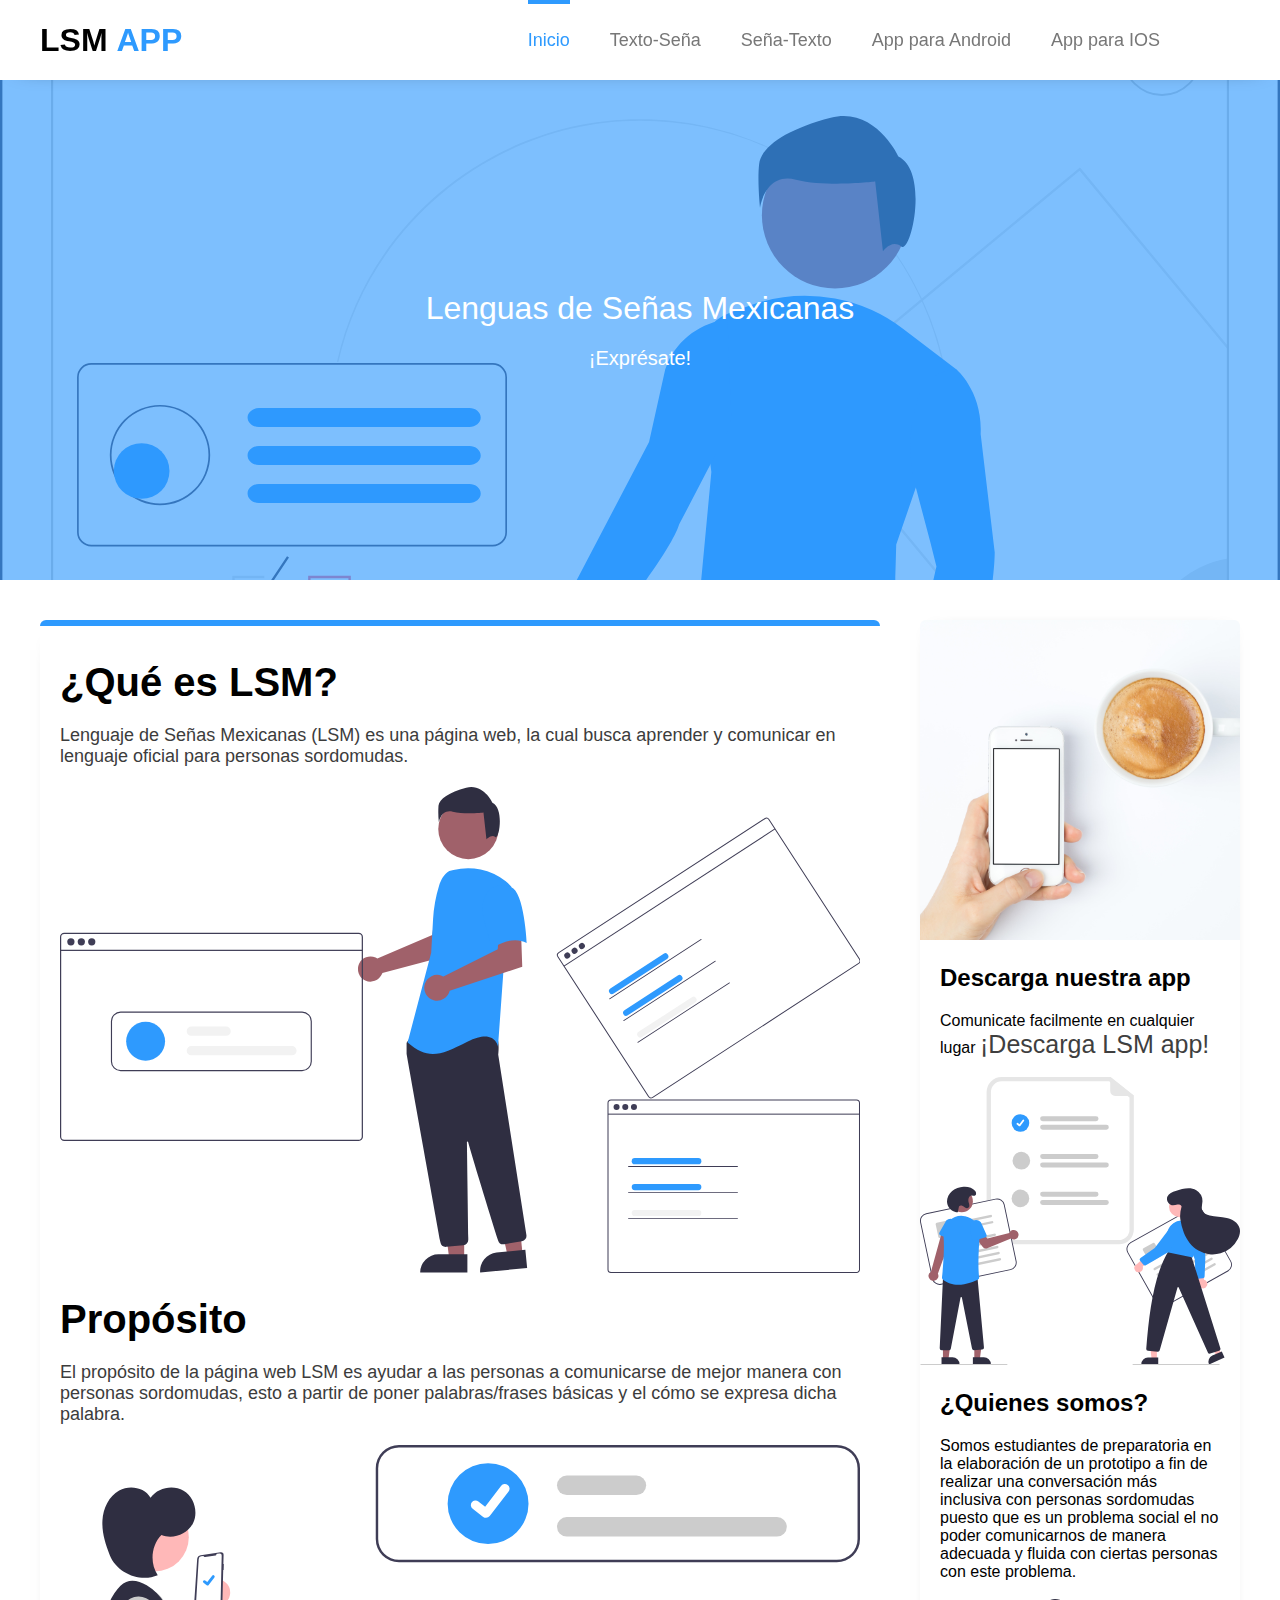
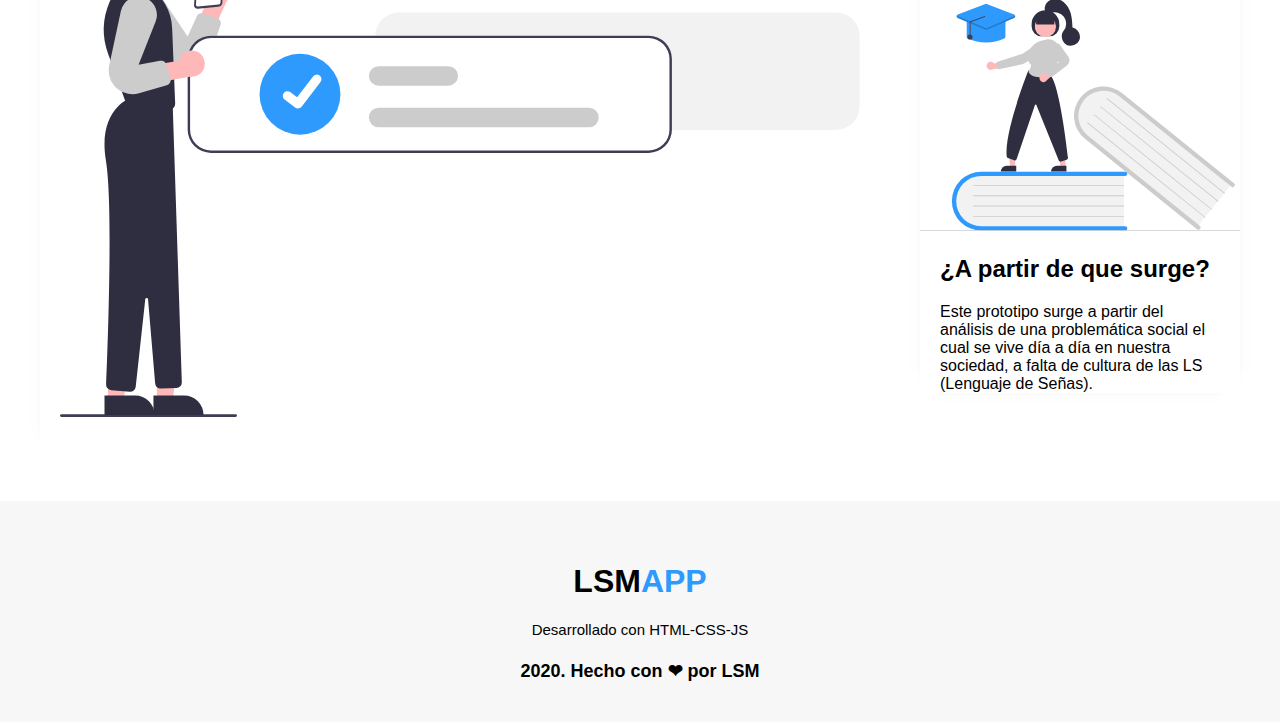
<file: index.html>
<!DOCTYPE html>
<html lang="es">

<head>
    <meta charset="UTF-8">
    <link rel="stylesheet" href="estilos.css">
    <meta name="viewport"
        content="width=device-width, user-scalable=no, initial-scale=1.0, maximum-scale=1.0, minimum-scalable=1.0">
        <link
        rel="stylesheet"
        href="https://cdnjs.cloudflare.com/ajax/libs/animate.css/4.1.1/animate.min.css"
      />
    <title>LSM</title>
</head>

<body class="animatedelay animate__animated animate__fadeIn">
    <!--Header menú-->
    <header>

        <div class="header-content">
            <div class="logo">
                <h1>LSM <b>APP</b></h1>
            </div>

            <div class="menu" id="show-menu">
                <nav>

                    <ul>
                        <li>
                            <a href="index.html" class="menu-selected text-menu-selected"><img src="img/home.svg" alt="">Inicio</a>
                        </li>
                        <li>
                            <a href="texto.html" class=""><img src="img/font-solid.svg" alt="">Texto-Seña</a>
                        </li>
                        </li>
                        <li>
                            <a href="sena.html"><img src="img/american-sign-language-interpreting-solid.svg" alt="">Seña-Texto</a>
                        </li>
                        <li>
                            <a
                                href="lsmapp.apk"><img src="img/android-brands.svg" alt="">App para Android</a>
                        </li>
                        </li>
                        
                    <li>
                        <a href="https://drive.google.com/file/d/1Jpem8WUEnStzIeRM0BM46CZMcZW1NFQS/view?usp=sharing"><img src="img/apple-brands.svg" alt="">App para IOS</a>
                    </li> 
                    



                    </ul>
                </nav>
            </div>
        </div>
        <div id="icon-menu">
            <img src="img/menu.svg" class="menu-icon" alt="">
        </div>
    </header>

    <div id="ctn-bars-search">


    </div>


    <!--Portada-->
    <div class="container-all" id="move-content">
        <div class="container-cover">
            <div class="container-info-cover">
                <h1>Lenguas de Señas Mexicanas</h1>
                <p>¡Exprésate!</p>
            </div>
        </div>

        <div class="container-content">
            <article>
                <h1>¿Qué es LSM?</h1>
                
                <p>
                    Lenguaje de Señas Mexicanas (LSM) es una página web, la cual busca aprender y comunicar en lenguaje oficial para personas sordomudas.
                </p>
                <img src="img/img1.svg" alt="">

                <h1>Propósito</h1>
                <p>
                    El propósito de la página web LSM es ayudar a las personas a comunicarse de mejor manera con personas sordomudas, esto a partir de poner palabras/frases básicas y el cómo se expresa dicha palabra.
                </p>
                <img src="img/img2.svg" alt="">
            </article>

            <div class="container-aside">
                <aside>
                    <img src="img/phone.jpg" alt="">
                    <h2>Descarga nuestra app</h2>
                    <p>
                        Comunicate facilmente en cualquier lugar <a
                            href="lsmapp.apk" class="a"
                            target="_blank" rel="noopener noreferrer">¡Descarga LSM app!</a></p><br>


                    <img src="img/img3.svg" alt="">
                    <h2>¿Quienes somos?</h2>
                    <p>
                        Somos estudiantes de preparatoria en la elaboración de un prototipo a fin de realizar una conversación más inclusiva con personas sordomudas puesto que es un problema social el no poder comunicarnos de manera adecuada y fluida con ciertas personas con este problema.
                    </p><br>


                    <img src="img/img4.svg" alt="">
                    <h2>¿A partir de que surge? </h2>
                    <p>
                        Este prototipo surge a partir del análisis de una problemática social el cual se vive día a día en nuestra sociedad, a falta de cultura de las LS (Lenguaje de Señas). 
                    </p>

                </aside>
            </div>
        </div>

        <!--Footer-->
        <div class="container-footer">
            <footer>
                <div class="logo-footer">
                    <h1>LSM <b>APP</b></h1>
                </div>
                <div class="informacion-footer">
                    <p>
                        Desarrollado con HTML-CSS-JS
                    </p>
                </div>
                <hr>
                <h4>2020. Hecho con ❤ por LSM</h4>
            </footer>
        </div>
    </div>
    <script src="script.js"></script>
</body>

</html>
</file>
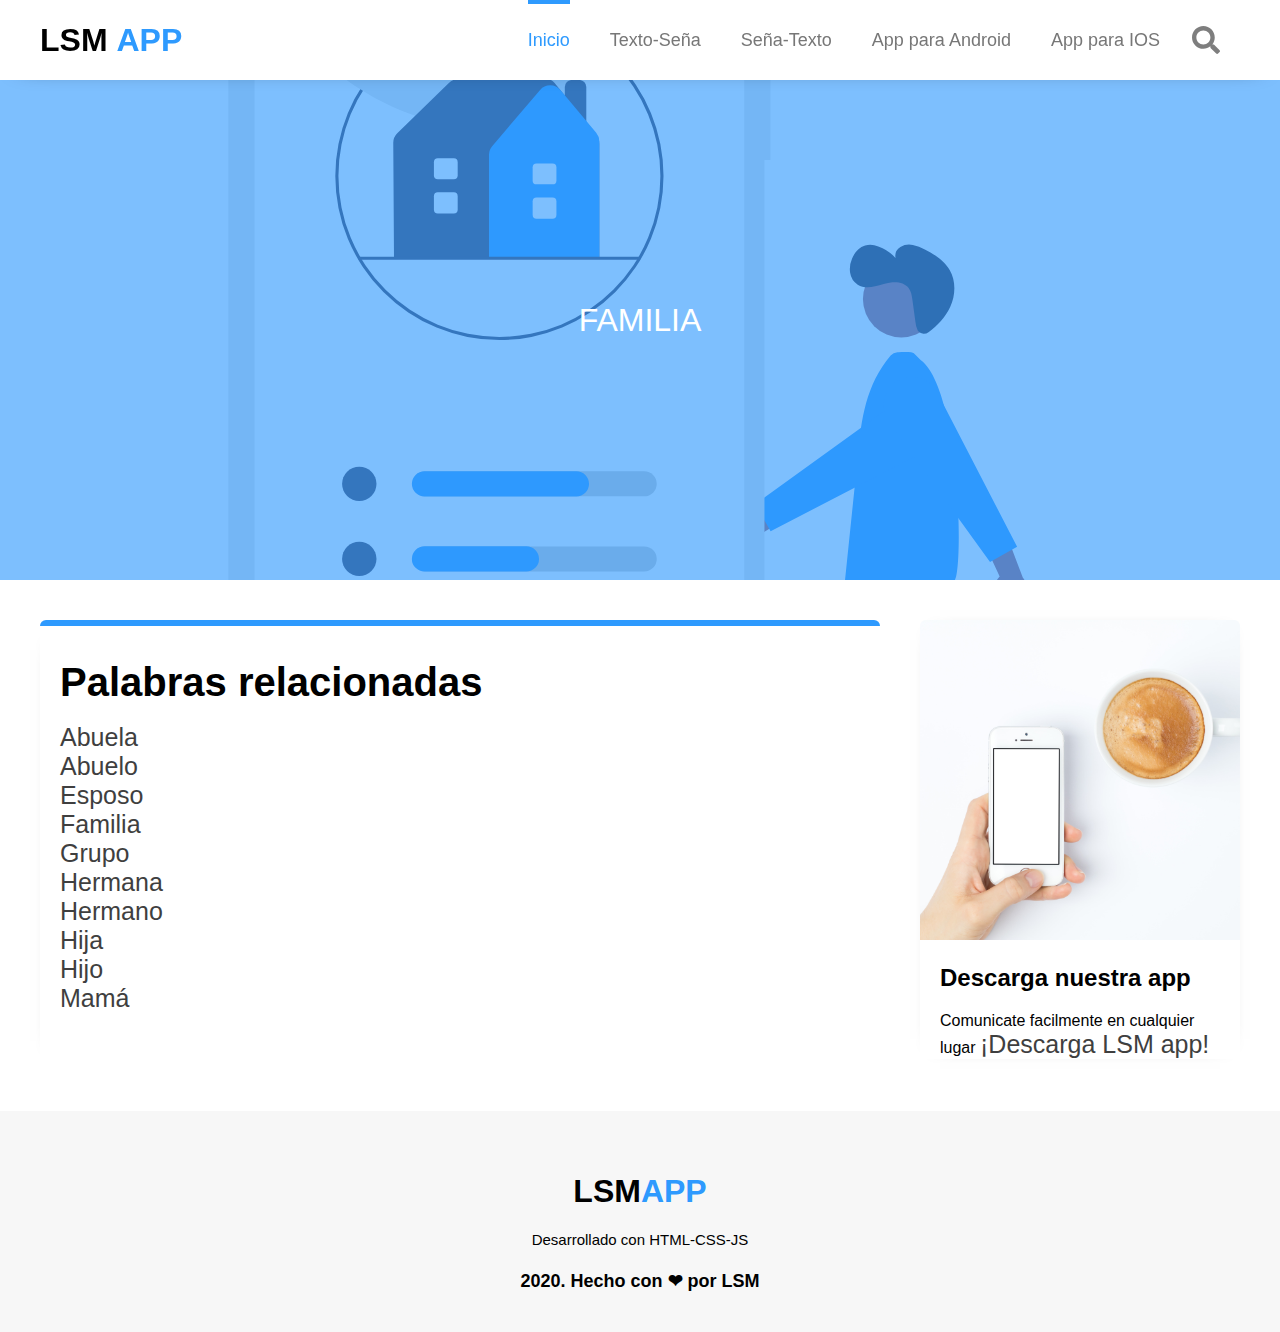
<file: familia.html>
<!DOCTYPE html>
<html lang="es">
<head>
    <meta charset="UTF-8">
    <link rel="stylesheet" href="estilos.css">
    <meta name="viewport" content="width=device-width, user-scalable=no, initial-scale=1.0, maximum-scale=1.0, minimum-scalable=1.0">
    <link
        rel="stylesheet"
        href="https://cdnjs.cloudflare.com/ajax/libs/animate.css/4.1.1/animate.min.css"
      />
    <title>Fechas</title>
</head>
<body class="animatedelay animate__animated animate__fadeIn">
    <!--Header menú-->
    <header>

        <div class="header-content">
            <div class="logo">
                <a href="index.html"><h1>LSM <b>APP</b></h1></a>
            </div>

            <div class="menu" id="show-menu">
                <nav>                   
               
                    <ul>
                        <li>
                            <a href="index.html" class="menu-selected text-menu-selected"><img src="img/home.svg" alt="">Inicio</a>
                        </li>
                        <li>
                            <a href="texto.html" class=""><img src="img/font-solid.svg" alt="">Texto-Seña</a>
                        </li>
                        </li>
                        <li>
                            <a href="sena.html"><img src="img/american-sign-language-interpreting-solid.svg" alt="">Seña-Texto</a>
                        </li>
                        <li>
                            <a
                                href="lsmapp.apk"><img src="img/android-brands.svg" alt="">App para Android</a>
                        </li>
                        </li>
                        
                    <li>
                        <a href="https://drive.google.com/file/d/1Jpem8WUEnStzIeRM0BM46CZMcZW1NFQS/view?usp=sharing"><img src="img/apple-brands.svg" alt="">App para IOS</a>
                    </li> 
                    



                    </ul>
                </nav>
            </div>
            <div id="ctn-icon-search">
                <img src="img/search-solid.svg" id="icon-search" alt="">
            </div>
        </div>
        <div id="icon-menu">
            <img src="img/menu.svg" class="menu-icon" alt="">
        </div>
    </header>

    <div id="ctn-bars-search">
        <input type="text" id="inputSearch" placeholder="¿Qué quieres decir?">

    </div>
    <ul id="box-search">
       

            <a href="#abuela">
                <i class="fas fa-search">
                    ABUELA
                </i>
            </a>
        </li>
        <li>
            <a href="#abuelo">
                <i class="fas fa-search">
                    ABUELO
                </i>
            </a>
        </li>

        <li>
            <a href="#esposo">
                <i class="fas fa-search">
                    ESPOSO
                </i>
            </a>
        </li>
        <li>
            <a href="#familia">
                <i class="fas fa-search">
                    FAMILIA
                </i>
            </a>
        </li>
        <li>
            <a href="#grupo">
                <i class="fas fa-search">
                    GRUPO
                </i>
            </a>
        </li>
        <li>
            <a href="#hermana">
                <i class="fas fa-search">
                    HERMANA
                </i>
            </a>
        </li>
        <li>
            <a href="#hermano">
                <i class="fas fa-search">
                    HERMANO
                </i>
            </a>
        </li>
        <li>
            <a href="#hija">
                <i class="fas fa-search">
                    HIJA
                </i>
            </a>
        </li>
        <li>
            <a href="#hijo">
                <i class="fas fa-search">
                    HIJO
                </i>
            </a>
        </li>
        <li>
            <a href="#mama">
                <i class="fas fa-search">
                    MAMÁ
                </i>
            </a>
        </li>
        <li>
            <a href="#novia">
                <i class="fas fa-search">
                    NOVIA
                </i>
            </a>
        </li>
        <li>
            <a href="#nuera">
                <i class="fas fa-search">
                    NUERA
                </i>
            </a>
        </li>
        <li>
            <a href="#papa">
                <i class="fas fa-search">
                    PAPÁ
                </i>
            </a>
        </li>
        <li>
            <a href="#persona">
                <i class="fas fa-search">
                    PERSONA
                </i>
            </a>
        </li>
        <li>
            <a href="#prima">
                <i class="fas fa-search">
                    PRIMA
                </i>
            </a>
        </li>
        <li>
            <a href="#primo">
                <i class="fas fa-search">
                    PRIMO
                </i>
            </a>
        </li>
        <li>
            <a href="#tio">
                <i class="fas fa-search">
                    TÍO
                </i>
            </a>
        </li>
        <li>
            <a href="#yerno">
                <i class="fas fa-search">
                    YERNO
                </i>
            </a>
        </li>

    </ul>
    <div id="cover-ctn-search">

    </div>

    <!--Portada-->
    <div class="container-all" id="move-content">
        
        
        <div class="container-cover-test-familia">
            <div class="container-info-cover">
                <h1>FAMILIA</h1>
                <p></p>
            </div>

    </div>

    <div class="container-content">
        <article>
            <!--AQUI PONEMOS UNA LISTA DE SALUDOS-->
                <h1>Palabras relacionadas</h1>
                <br>
                <a href="#abuela">Abuela</a>
                <br>
                <a href="#abuelo">Abuelo</a>
                <br>
                <a href="#esposo">Esposo</a>
                <br>
                <a href="#familia">Familia</a>
                <br>
                <a href="#grupo">Grupo</a>
                <br>
                <a href="#hermana">Hermana</a>
                <br>
                <a href="#hermano">Hermano</a>
                <br>
                <a href="#hija">Hija</a>
                <br>
                <a href="#hijo">Hijo</a>
                <br>
                <a href="#mama">Mamá</a>
<br><br>



                <!--familia-->

                <div class="trad" id="abuela"> 
                    <video src="Familia/Abuela.mp4" width="640" height="360" controls="" frameborder="0" allowfullscreen></video>
                </div>
                <div class="trad" id="abuelo"> 
                    <video src="Familia/Abuelo_.mp4" width="640" height="360" controls="" frameborder="0" allowfullscreen></video>
                </div>
                <div class="trad" id="esposo"> 
                    <video src="Familia/Esposo.mp4" width="640" height="360" controls="" frameborder="0" allowfullscreen></video>
                </div>
                <div class="trad" id="familia"> 
                    <video src="Familia/Familia.mp4" width="640" height="360" controls="" frameborder="0" allowfullscreen></video>
                </div>
                <div class="trad" id="grupo"> 
                    <video src="Familia/Grupo.mp4" width="640" height="360" controls="" frameborder="0" allowfullscreen></video>
                </div>
                <div class="trad" id="hermana"> 
                    <video src="Familia/Hermana_.mp4" width="640" height="360" controls="" frameborder="0" allowfullscreen></video>
                </div>
                <div class="trad" id="hermano"> 
                    <video src="Familia/Hermano.mp4" width="640" height="360" controls="" frameborder="0" allowfullscreen></video>
                </div>
                <div class="trad" id="hija"> 
                    <video src="Familia/Hija.mp4" width="640" height="360" controls="" frameborder="0" allowfullscreen></video>
                </div>
                <div class="trad" id="hijo"> 
                    <video src="Familia/Hijo.mp4" width="640" height="360" controls="" frameborder="0" allowfullscreen></video>
                </div>
                <div class="trad" id="mama"> 
                    <video src="Familia/Mamá.mp4" width="640" height="360" controls="" frameborder="0" allowfullscreen></video>
                </div>
                <div class="trad" id="novia"> 
                    <video src="Familia/Novia.mp4" width="640" height="360" controls="" frameborder="0" allowfullscreen></video>
                </div>
                <div class="trad" id="nuera"> 
                    <video src="Familia/Nuera.mp4" width="640" height="360" controls="" frameborder="0" allowfullscreen></video>
                </div>
                <div class="trad" id="papa"> 
                    <video src="Familia/Papá.mp4" width="640" height="360" controls="" frameborder="0" allowfullscreen></video>
                </div>
                <div class="trad" id="persona"> 
                    <video src="Familia/Persona.mp4" width="640" height="360" controls="" frameborder="0" allowfullscreen></video>
                </div>
                <div class="trad" id="prima"> 
                    <video src="Familia/Prima.mp4" width="640" height="360" controls="" frameborder="0" allowfullscreen></video>
                </div>
                <div class="trad" id="primo"> 
                    <video src="Familia/Primo.mp4" width="640" height="360" controls="" frameborder="0" allowfullscreen></video>
                </div>
                <div class="trad" id="tio"> 
                    <video src="Familia/Tío.mp4" width="640" height="360" controls="" frameborder="0" allowfullscreen></video>
                </div>
                <div class="trad" id="yerno"> 
                    <video src="Familia/Yerno.mp4" width="640" height="360" controls="" frameborder="0" allowfullscreen></video>
                </div>
                

        </article>
        <div class="container-aside">
            <aside>
                <img src="img/phone.jpg" alt="">
                <h2>Descarga nuestra app</h2>
                <p>
                    Comunicate facilmente en cualquier lugar  <a href="lsmapp.apk" target="_blank" rel="noopener noreferrer">¡Descarga LSM app!</a></p> 
                    
            </aside>
        </div>
    </div>

    <!--Footer-->
    <div class="container-footer">
        <footer>
            <div class="logo-footer">
                <h1>LSM <b>APP</b></h1>
            </div>
            <div class="informacion-footer">
                <p>
                    Desarrollado con HTML-CSS-JS
                </p>
            </div>
            <hr>
        
            <h4>2020. Hecho con ❤ por LSM</h4>

        </footer>
    </div>
</div>
    <script src="script.js"></script>
</body>
</html>
</file>
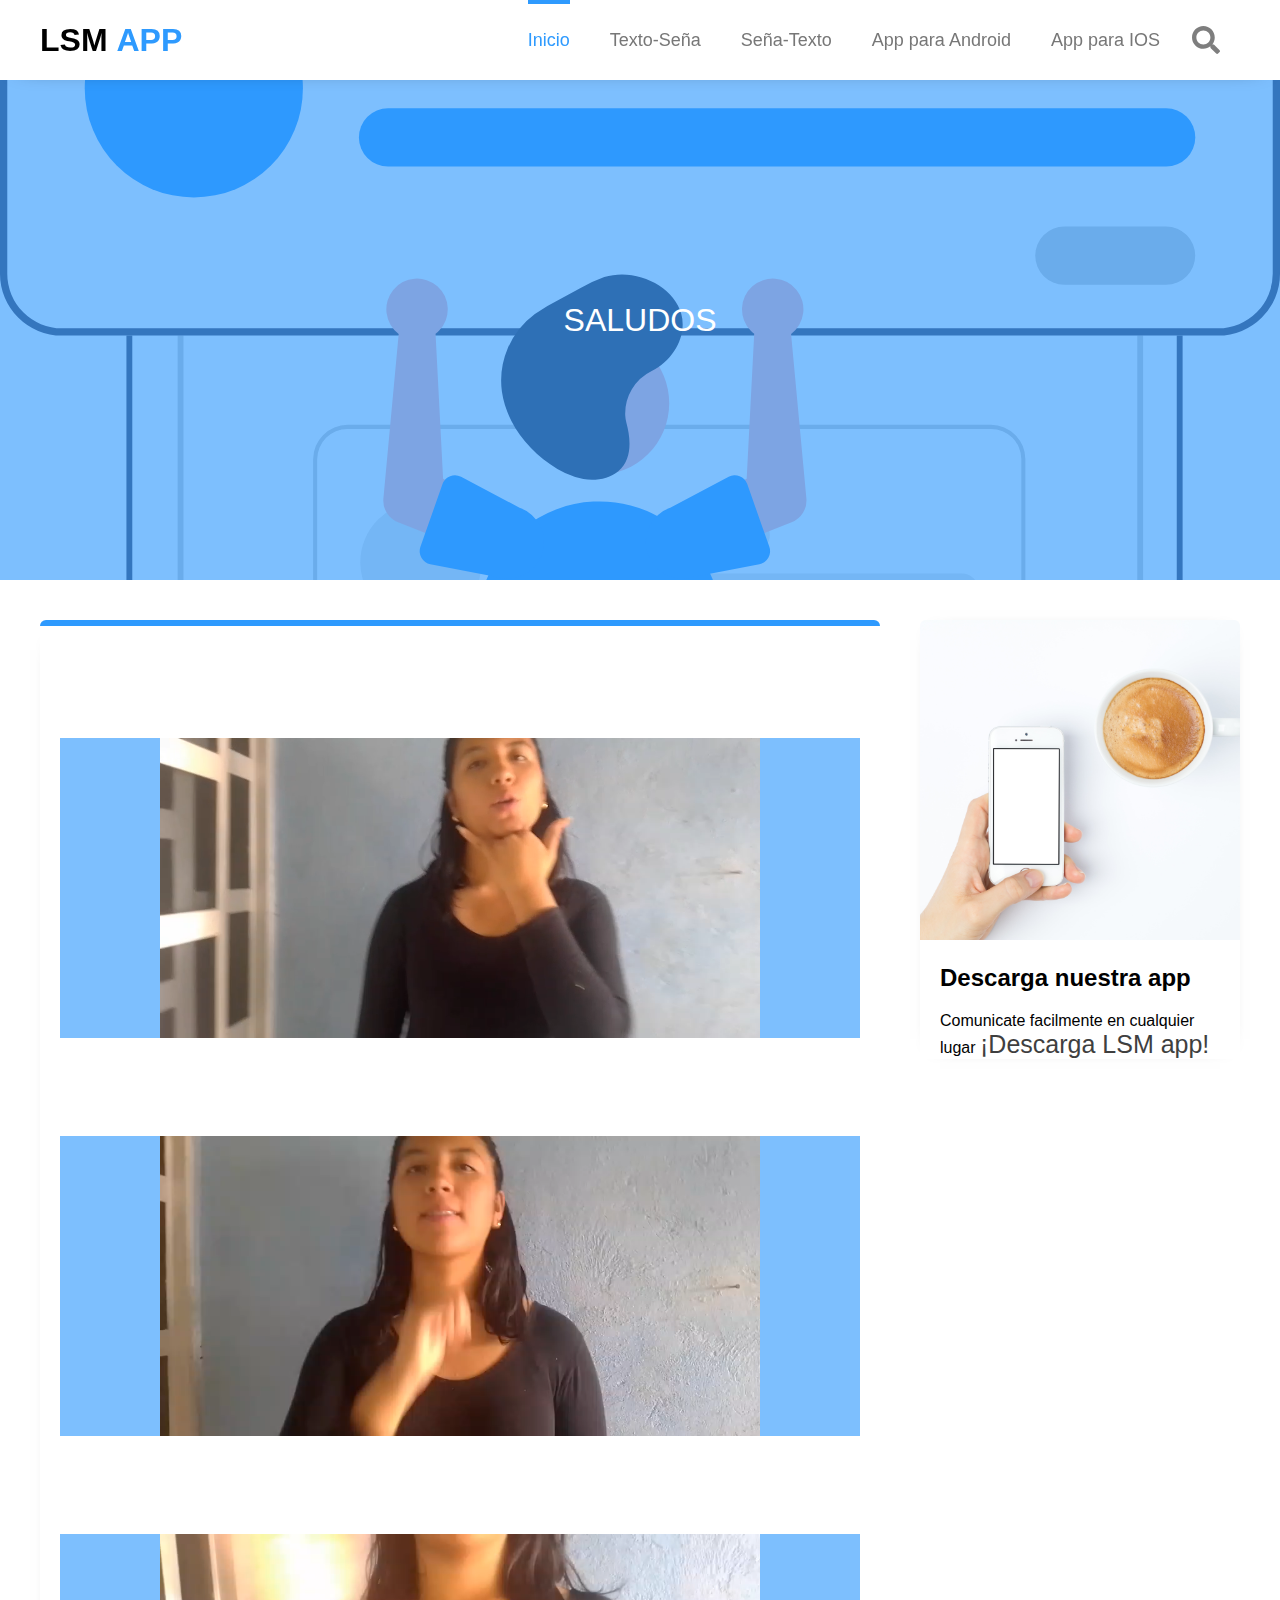
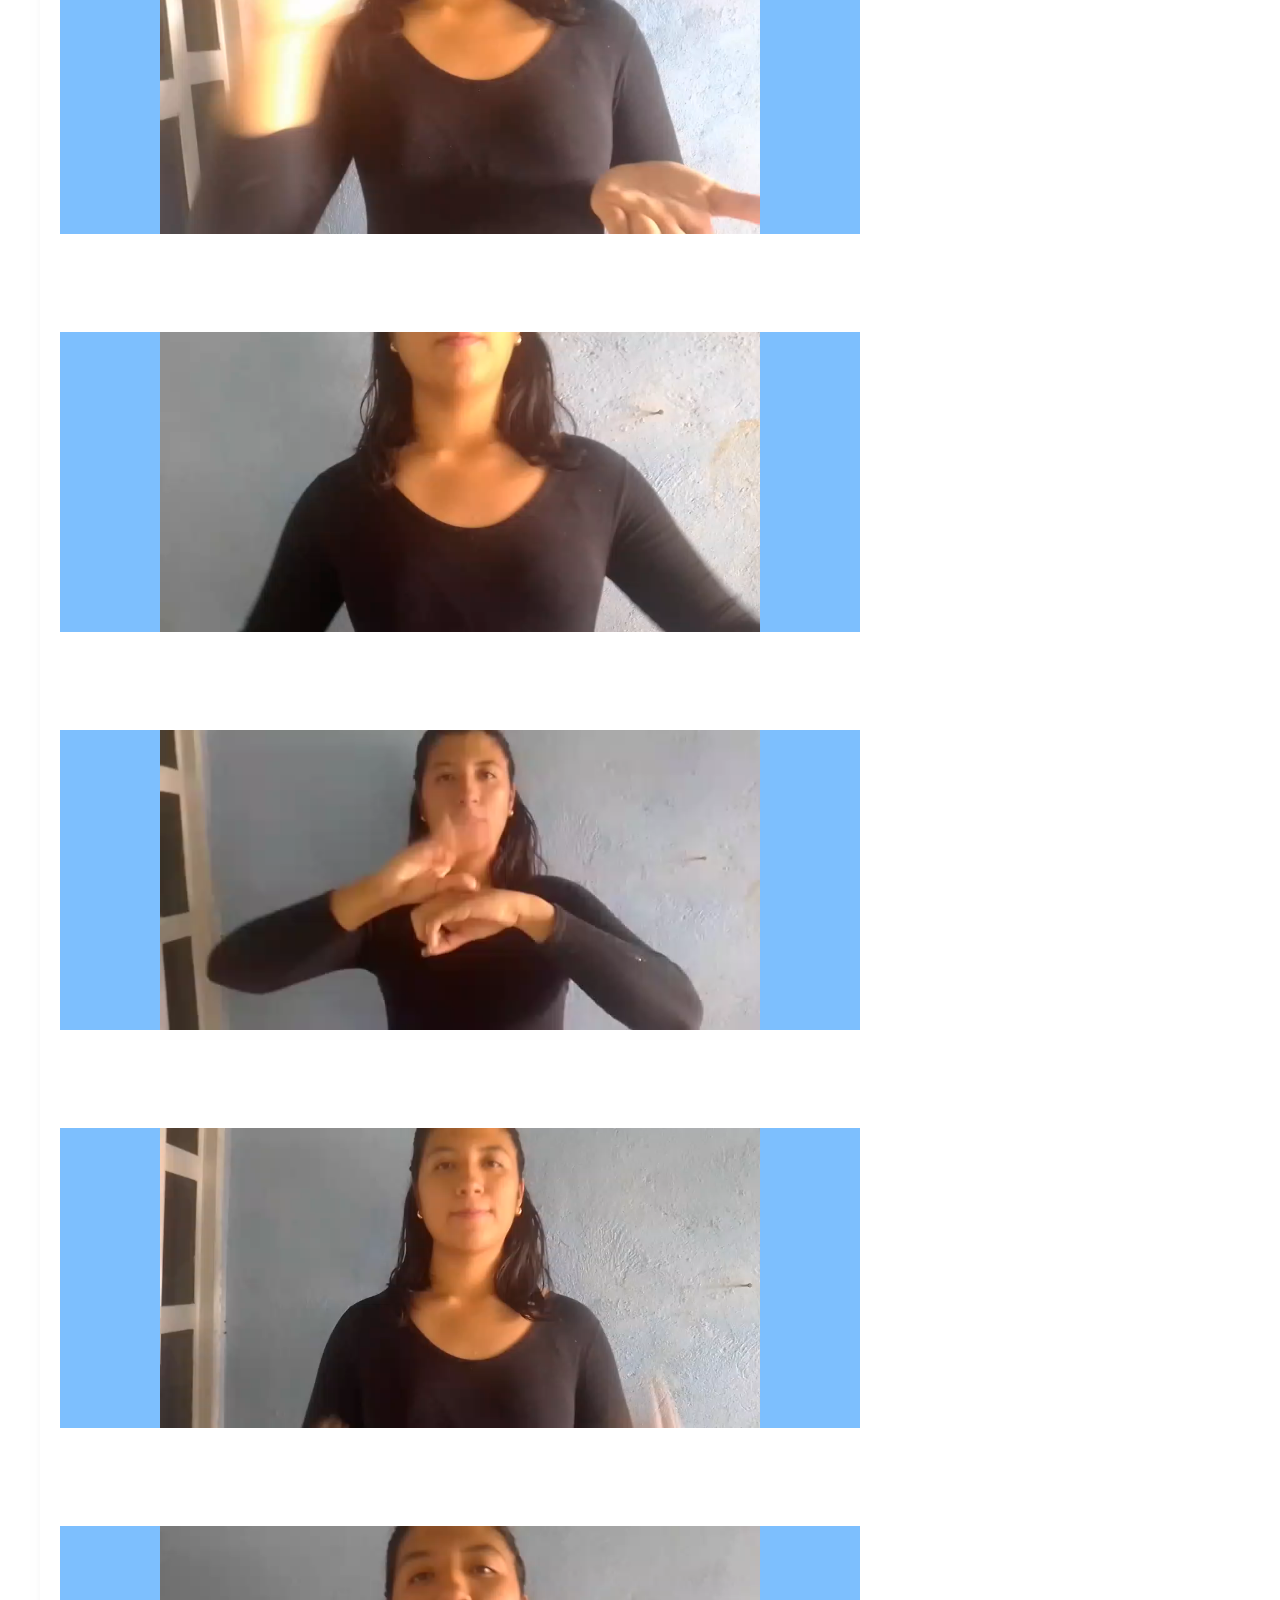
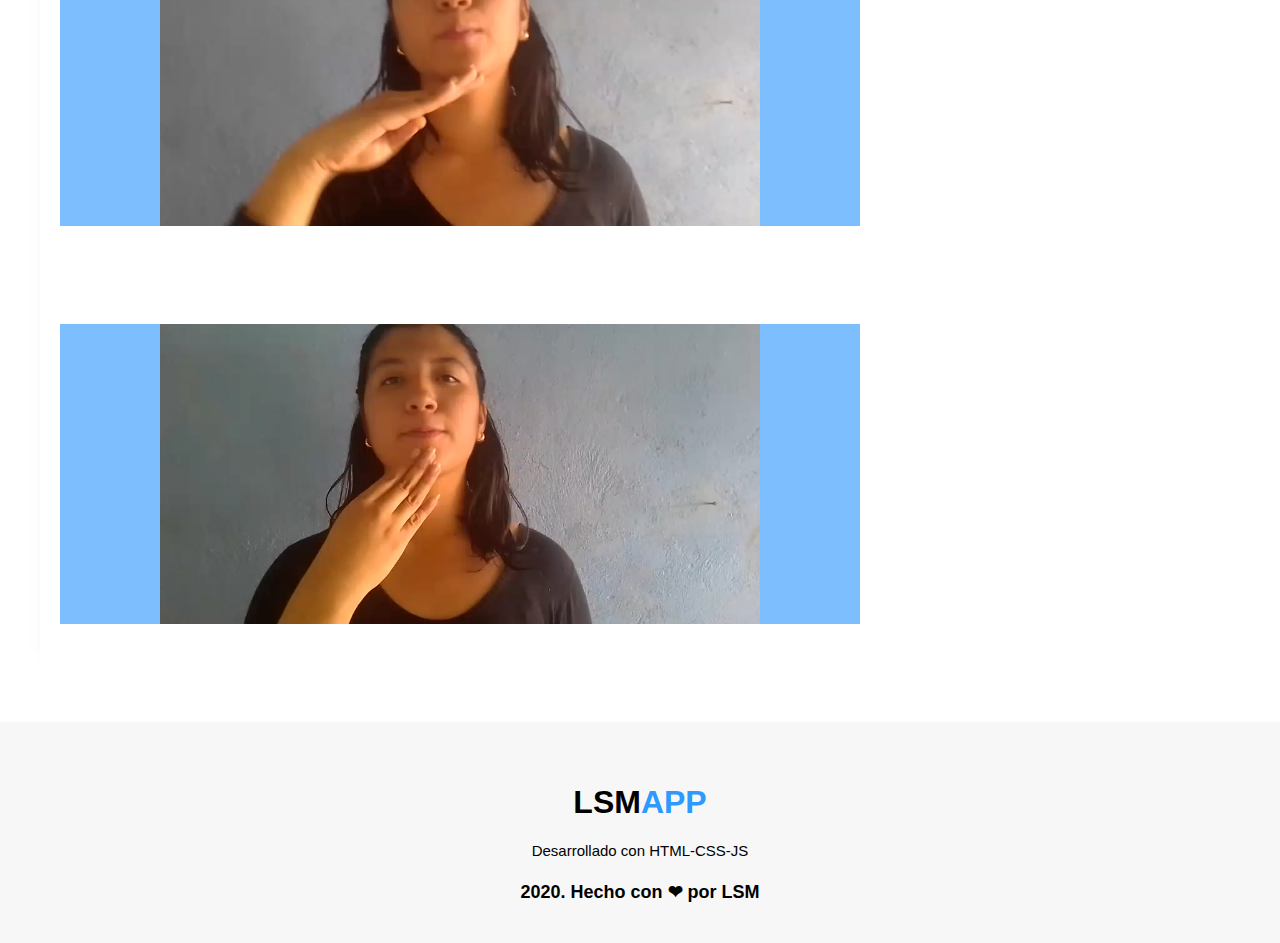
<file: frases-sena.html>
<!DOCTYPE html>
<html lang="es">
<head>
    <meta charset="UTF-8">
    <link rel="stylesheet" href="estilos.css">
    <meta name="viewport" content="width=device-width, user-scalable=no, initial-scale=1.0, maximum-scale=1.0, minimum-scalable=1.0">
    <link
        rel="stylesheet"
        href="https://cdnjs.cloudflare.com/ajax/libs/animate.css/4.1.1/animate.min.css"
      />
    <title>Frases</title>
</head>
<body class="animatedelay animate__animated animate__fadeIn">
    <!--Header menú-->
    <header>

        <div class="header-content">
            <div class="logo">
                <a href="index.html"><h1>LSM <b>APP</b></h1></a>
            </div>

            <div class="menu" id="show-menu">
                <nav>                   
               
                    <ul>
                        <li>
                            <a href="index.html" class="menu-selected text-menu-selected"><img src="img/home.svg" alt="">Inicio</a>
                        </li>
                        <li>
                            <a href="texto.html" class=""><img src="img/font-solid.svg" alt="">Texto-Seña</a>
                        </li>
                        </li>
                        <li>
                            <a href="sena.html"><img src="img/american-sign-language-interpreting-solid.svg" alt="">Seña-Texto</a>
                        </li>
                        <li>
                            <a
                                href="lsmapp.apk"><img src="img/android-brands.svg" alt="">App para Android</a>
                        </li>
                        </li>
                        
                    <li>
                        <a href="https://drive.google.com/file/d/1Jpem8WUEnStzIeRM0BM46CZMcZW1NFQS/view?usp=sharing"><img src="img/apple-brands.svg" alt="">App para IOS</a>
                    </li> 
                    



                    </ul>
                </nav>
            </div>
            <div id="ctn-icon-search">
                <img src="img/search-solid.svg" id="icon-search" alt="">
            </div>
        </div>
        <div id="icon-menu">
            <img src="img/menu.svg" class="menu-icon" alt="">
        </div>
    </header>

    <div id="ctn-bars-search">
        <input type="text" id="inputSearch" placeholder="¿Qué quieres decir?">

    </div>
    <ul id="box-search">
        <li>
            <a href="#hola">
                <i class="fas fa-search">
                    HOLA
                </i>
            </a>
        </li>
        <li>
            <a href="#adios">
                <i class="fas fa-search">
                    ADIOS
                </i>
            </a>
        </li>
        <li>
            <a href="#buenastardes">
                <i class="fas fa-search">
                    BUENAS TARDES
                </i>
            </a>
        </li>
        <li>
            <a href="#buenosdias">
                <i class="fas fa-search">
                    BUENOS DIAS
                </i>
            </a>
        </li>
        <li>
            <a href="#buendia">
                <i class="fas fa-search">
                    BUEN DIA
                </i>
            </a>
        </li>
        <li>
            <a href="#buenasnoches">
                <i class="fas fa-search">
                    BUENAS NOCHES
                </i>
            </a>
        </li>
        <li>
            <a href="#hastamanana">
                <i class="fas fa-search">
                    HASTA MAÑANA
                </i>
            </a>
        </li>
        <li>
            <a href="#nosvemos">
                <i class="fas fa-search">
                    NOS VEMOS
                </i>
            </a>
        </li>
    </ul>
    <div id="cover-ctn-search">

    </div>

    <!--Portada-->
    <div class="container-all" id="move-content">
        
        
    <div class="container-cover-test-saludos">
        <div class="container-info-cover">
            <h1>SALUDOS</h1>
            <p></p>
        </div>

    </div>

    <div class="container-content">
        <article>
            <!--AQUI PONEMOS UNA LISTA DE SALUDOS-->

                <br>
                <div class="container-all" id="move-content">
                    <div class="container-cover-usertwo">
                        <div class="container-info-cover">
                            <!--<h1>Frases</h1>--> <a href="#losiento">
                            <video onloadedmetadata="this.muted=true"  autoplay loop>
                                <source src="Frases/Perdón.mp4">
                                </video></a>
                        </div>
                    </div>
                    <div class="trad" id="losiento">
                        <p>Losiento</p>
                    </div>
                <br>
                <div class="container-all" id="move-content">
                    <div class="container-cover-usertwo">
                        <div class="container-info-cover">
                            <!--<h1>Frases</h1>--> <a href="#denada">
                            <video onloadedmetadata="this.muted=true"  autoplay loop>
                                <source src="Frases/De nada_.mp4">
                                </video></a>
                        </div>
                    </div>
                    <div class="trad" id="denada">
                        <p>De nada</p>
                    </div>
                <br>
                <div class="container-all" id="move-content">
                    <div class="container-cover-usertwo">
                        <div class="container-info-cover">
                            <!--<h1>Frases</h1>--> <a href="#gracias">
                            <video onloadedmetadata="this.muted=true"  autoplay loop>
                                <source src="Frases/Gracias.mp4">
                                </video></a>
                        </div>
                    </div>
                    <div class="trad" id="gracias">
                        <p>Gracias</p>
                    </div>  
                <br>
                <div class="container-all" id="move-content">
                    <div class="container-cover-usertwo">
                        <div class="container-info-cover">
                            <!--<h1>Frases</h1>--> <a href="#porfavor">
                            <video onloadedmetadata="this.muted=true"  autoplay loop>
                                <source src="Frases/Por favor.mp4">
                                </video></a>
                        </div>
                    </div>
                    <div class="trad" id="porfavor">
                        <p>Por favor</p>
                    </div>
                    <br>
                    <div class="container-all" id="move-content">
                        <div class="container-cover-usertwo">
                            <div class="container-info-cover">
                                <!--<h1>Frases</h1>--> <a href="#permiso">
                                <video onloadedmetadata="this.muted=true"  autoplay loop>
                                    <source src="Frases/Permiso.mp4">
                                    </video></a>
                            </div>
                        </div>
                        <div class="trad" id="permiso">
                            <p>Permiso</p>
                        </div>
                <br>
                <div class="container-all" id="move-content">
                    <div class="container-cover-usertwo">
                        <div class="container-info-cover">
                            <!--<h1>Frases</h1>--> <a href="#muchogusto">
                            <video onloadedmetadata="this.muted=true"  autoplay loop>
                                <source src="Frases/Mucho gusto.mp4">
                                </video></a>
                        </div>
                    </div>
                    <div class="trad" id="muchogusto">
                        <p>Mucho gusto</p>
                    </div>
                <br>
                <div class="container-all" id="move-content">
                    <div class="container-cover-usertwo">
                        <div class="container-info-cover">
                            <!--<h1>Frases</h1>--> <a href="#mal">
                            <video onloadedmetadata="this.muted=true"  autoplay loop>
                                <source src="Frases/Mal.mp4">
                                </video></a>
                        </div>
                    </div>
                    <div class="trad" id="mal">
                        <p>Mal</p>
                    </div>
                <br>
                <div class="container-all" id="move-content">
                    <div class="container-cover-usertwo">
                        <div class="container-info-cover">
                            <!--<h1>Frases</h1>--> <a href="#bien">
                            <video onloadedmetadata="this.muted=true"  autoplay loop>
                                <source src="Frases/Bien.mp4">
                                </video></a>
                        </div>
                    </div>
                    <div class="trad" id="bien">
                        <p>Bien </p>
                    </div>
                <br>
               
        </article>
        <div class="container-aside">
            <aside>
                <img src="img/phone.jpg" alt="">
                <h2>Descarga nuestra app</h2>
                <p>
                    Comunicate facilmente en cualquier lugar  <a href="lsmapp.apk" target="_blank" rel="noopener noreferrer">¡Descarga LSM app!</a></p> 
                    
            </aside>
        </div>
    </div>

    <!--Footer-->
    <div class="container-footer">
        <footer>
            <div class="logo-footer">
                <h1>LSM <b>APP</b></h1>
            </div>
            <div class="informacion-footer">
                <p>
                    Desarrollado con HTML-CSS-JS
                </p>
            </div>
            <hr>
        
            <h4>2020. Hecho con ❤ por LSM</h4>

        </footer>
    </div>
</div>
    <script src="script.js"></script>

</body>
</html>
</file>
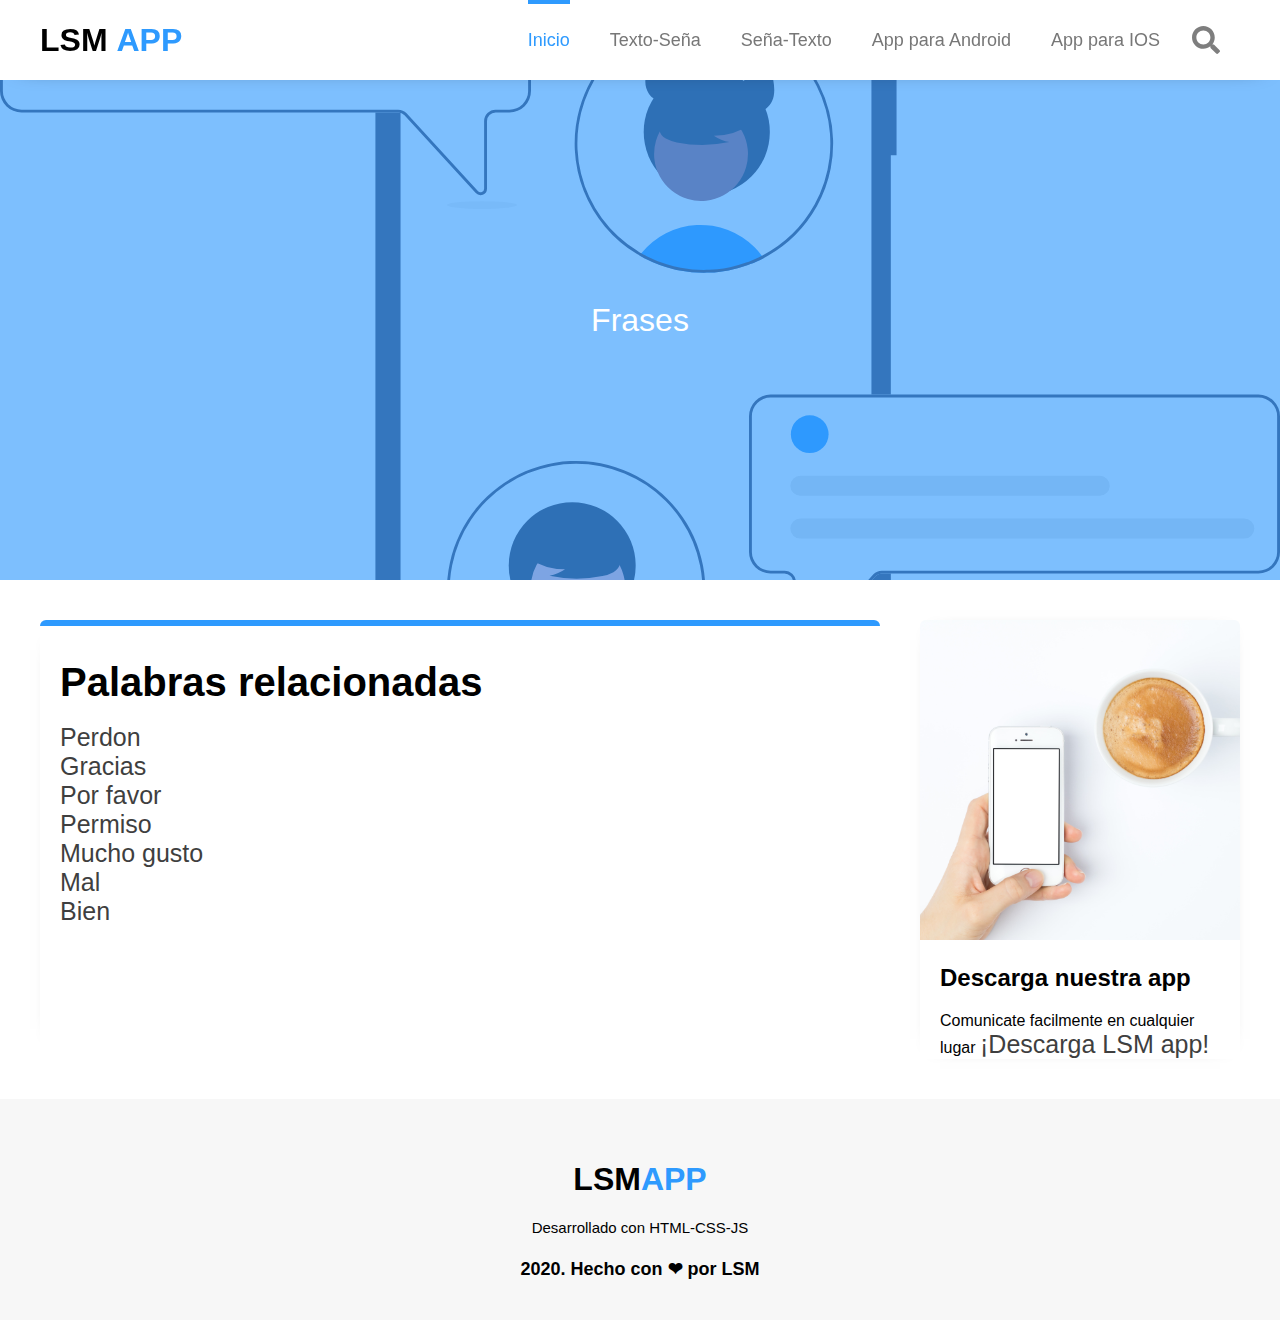
<file: frases.html>
<!DOCTYPE html>
<html lang="es">
<head>
    <meta charset="UTF-8">
    <link rel="stylesheet" href="estilos.css">
    <meta name="viewport" content="width=device-width, user-scalable=no, initial-scale=1.0, maximum-scale=1.0, minimum-scalable=1.0">
    <link
        rel="stylesheet"
        href="https://cdnjs.cloudflare.com/ajax/libs/animate.css/4.1.1/animate.min.css"
      />
    <title>Frases</title>
</head>
<body class="animatedelay animate__animated animate__fadeIn">
    <!--Header menú-->
    <header>

        <div class="header-content">
            <div class="logo">
                <a href="index.html"><h1>LSM <b>APP</b></h1></a>
            </div>

            <div class="menu" id="show-menu">
                <nav>                   
               
                    <ul>
                        <li>
                            <a href="index.html" class="menu-selected text-menu-selected"><img src="img/home.svg" alt="">Inicio</a>
                        </li>
                        <li>
                            <a href="texto.html" class=""><img src="img/font-solid.svg" alt="">Texto-Seña</a>
                        </li>
                        </li>
                        <li>
                            <a href="sena.html"><img src="img/american-sign-language-interpreting-solid.svg" alt="">Seña-Texto</a>
                        </li>
                        <li>
                            <a
                                href="lsmapp.apk"><img src="img/android-brands.svg" alt="">App para Android</a>
                        </li>
                        </li>
                        
                    <li>
                        <a href="https://drive.google.com/file/d/1Jpem8WUEnStzIeRM0BM46CZMcZW1NFQS/view?usp=sharing"><img src="img/apple-brands.svg" alt="">App para IOS</a>
                    </li> 
                    



                    </ul>
                </nav>
            </div>
            <div id="ctn-icon-search">
                <img src="img/search-solid.svg" id="icon-search" alt="">
            </div>
        </div>
        <div id="icon-menu">
            <img src="img/menu.svg" class="menu-icon" alt="">
        </div>
    </header>

    <div id="ctn-bars-search">
        <input type="text" id="inputSearch" placeholder="¿Qué quieres decir?">

    </div>
    <ul id="box-search">

        <li>
            <a href="#bien">
                <i class="fas fa-search">
                    BIEN
                </i>
            </a>
        </li>
        <li>
            <a href="#mal">
                <i class="fas fa-search">
                    MAL
                </i>
            </a>
        </li>
        <li>
            <a href="#muchogusto">
                <i class="fas fa-search">
                    MUCHO GUSTO
                </i>
            </a>
        </li>
        <li>
            <a href="#losiento">
                <i class="fas fa-search">
                    LO SIENTO
                </i>
            </a>
        </li>
        <li>
            <a href="#permiso">
                <i class="fas fa-search">
                    PERMISO
                </i>
            </a>
        </li>
        <li>
            <a href="#denada">
                <i class="fas fa-search">
                    DE NADA
                </i>
            </a>
        </li>
        <li>
            <a href="#gracias">
                <i class="fas fa-search">
                    GRACIAS
                </i>
            </a>
        </li>
        <li>
            <a href="#porfavor">
                <i class="fas fa-search">
                    POR FAVOR
                </i>
            </a>
        </li>


    </ul>
    <div id="cover-ctn-search">

    </div>

    <!--Portada-->
    <div class="container-all" id="move-content">
        
        
        <div class="container-cover-test-fechas">
            <div class="container-info-cover">
                <h1>Frases</h1>
                <p></p>
            </div>

    </div>

    <div class="container-content">
        <article>
            <!--AQUI PONEMOS UNA LISTA DE SALUDOS-->
                <h1>Palabras relacionadas</h1>
                <br>
                <a href="#losiento">Perdon</a>
                <br>
                <a href="#denada">Gracias</a>
                <br>
                <a href="#porfavor">Por favor</a>
                <br>
                <a href="#permiso">Permiso</a>
                <br>
                <a href="#muchogusto">Mucho gusto</a>
                <br>
                <a href="#mal">Mal</a>
                <br>
                <a href="#bien">Bien</a>
<br><br>



                <!--FRASES-->
                <div class="trad" id="losiento">
                    <video src="Frases/Perdón.mp4" width="640" height="360" controls="" frameborder="0" allowfullscreen></video>
                </div>
                <div class="trad" id="denada">
                    <video src="Frases/De nada_.mp4" width="640" height="360" controls="" frameborder="0" allowfullscreen></video>
                </div>
                <div class="trad" id="gracias">
                    <video src="Frases/Gracias.mp4" width="640" height="360" controls="" frameborder="0" allowfullscreen></video>
                </div>
                <div class="trad" id="porfavor">
                    <video src="Frases/Por favor.mp4" width="640" height="360" controls="" frameborder="0" allowfullscreen></video>
                </div>
                <div class="trad" id="permiso">
                    <video src="Frases/Permiso.mp4" width="640" height="360" controls="" frameborder="0" allowfullscreen></video>
                </div>
                <div class="trad" id="muchogusto">
                    <video src="Frases/Mucho gusto.mp4" width="640" height="360" controls="" frameborder="0" allowfullscreen></video>
                </div>
                <div class="trad" id="mal">
                    <video src="Frases/Mal.mp4" width="640" height="360" controls="" frameborder="0" allowfullscreen></video>
                </div>
                <div class="trad" id="bien">
                    <video src="Frases/Bien.mp4" width="640" height="360" controls="" frameborder="0" allowfullscreen></video>
                </div>

                

        </article>
        <div class="container-aside">
            <aside>
                <img src="img/phone.jpg" alt="">
                <h2>Descarga nuestra app</h2>
                <p>
                    Comunicate facilmente en cualquier lugar  <a href="lsmapp.apk" target="_blank" rel="noopener noreferrer">¡Descarga LSM app!</a></p> 
                    
            </aside>
        </div>
    </div>

    <!--Footer-->
    <div class="container-footer">
        <footer>
            <div class="logo-footer">
                <h1>LSM <b>APP</b></h1>
            </div>
            <div class="informacion-footer">
                <p>
                    Desarrollado con HTML-CSS-JS
                </p>
            </div>
            <hr>
        
            <h4>2020. Hecho con ❤ por LSM</h4>

        </footer>
    </div>
</div>
    <script src="script.js"></script>

</body>
</html>
</file>
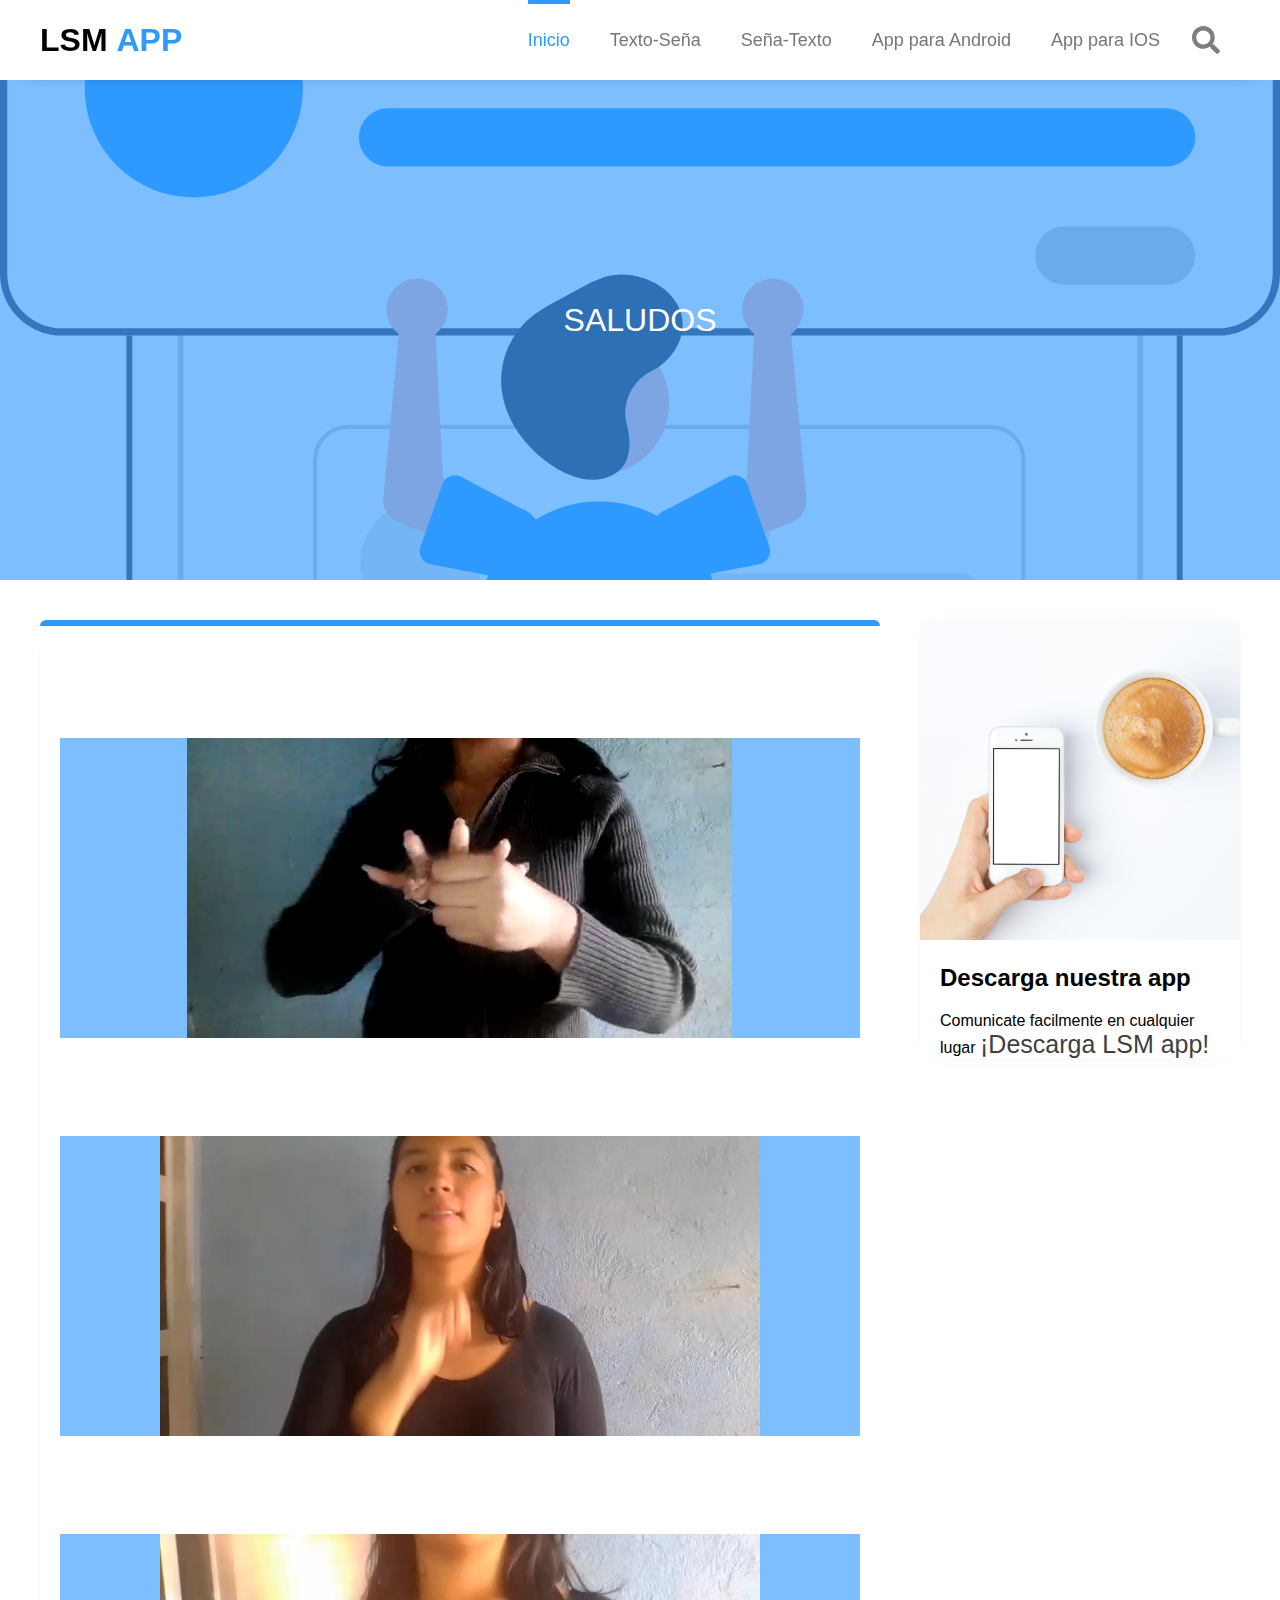
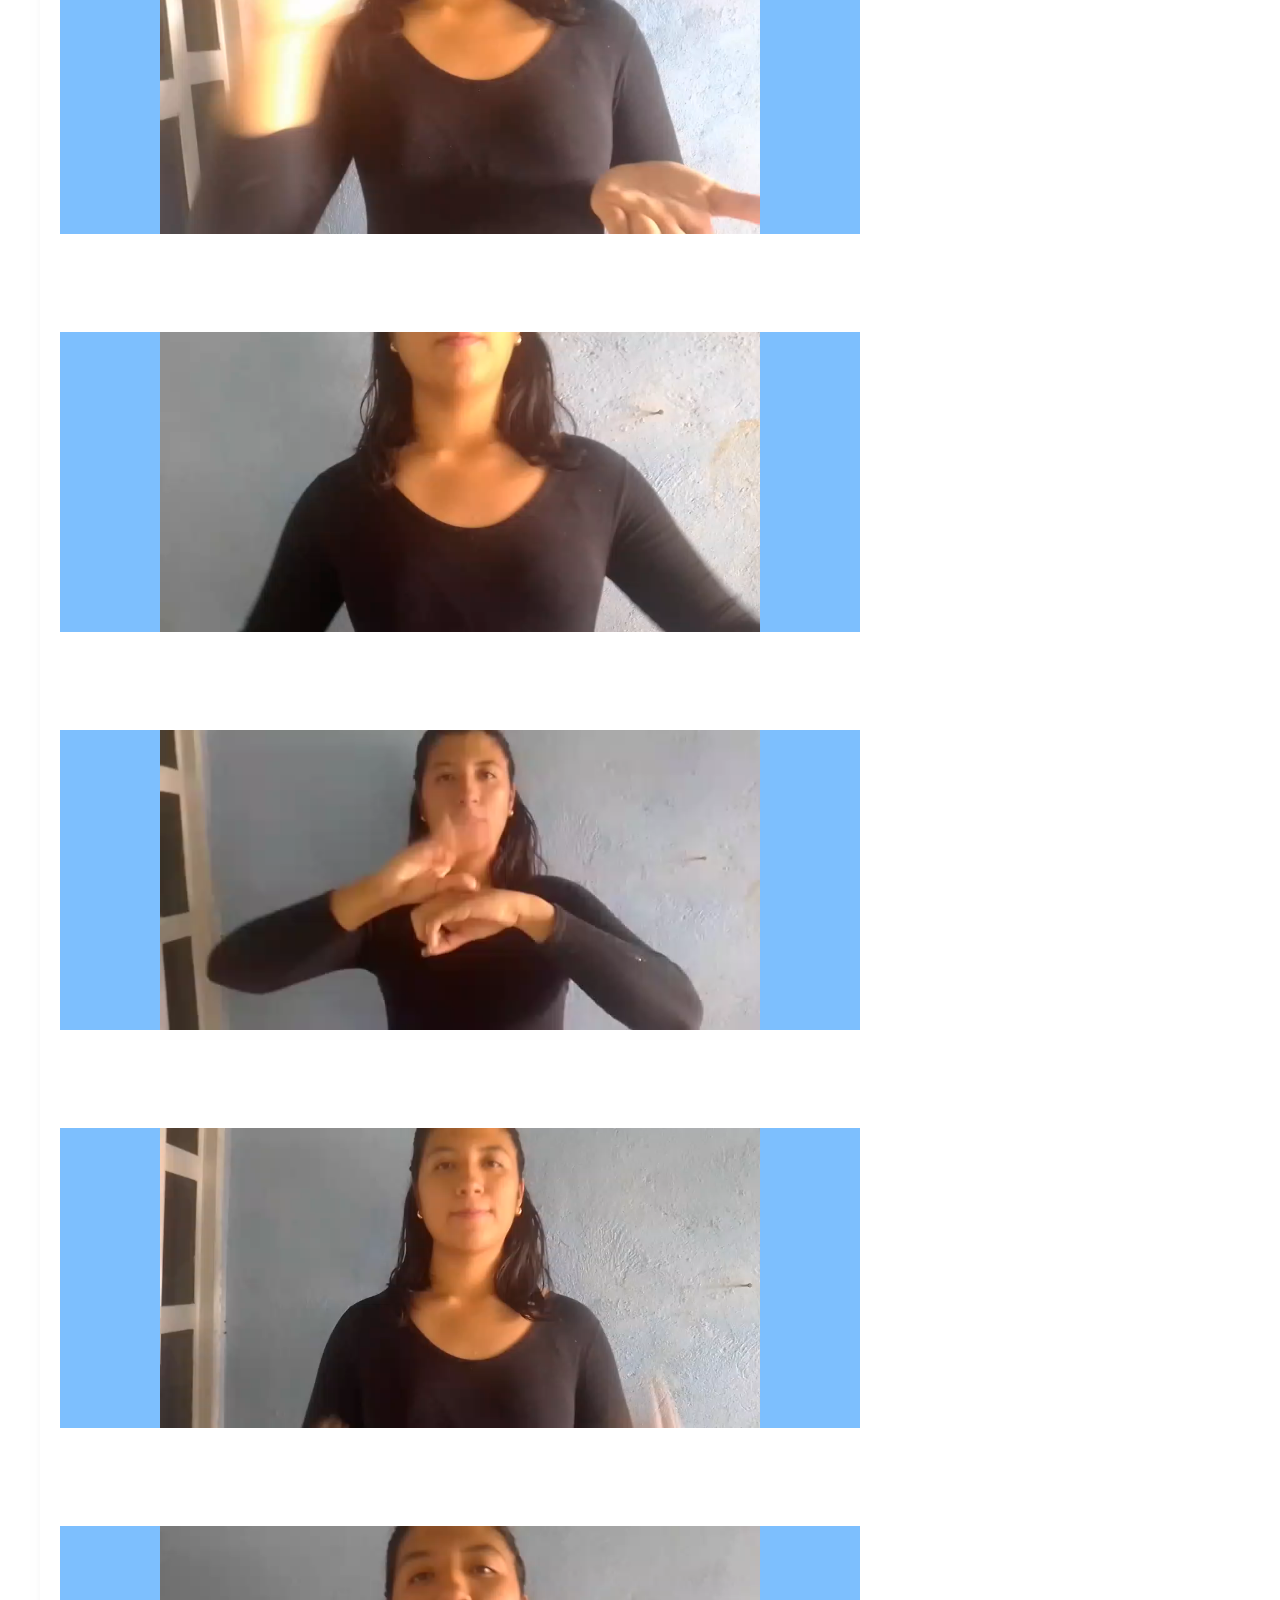
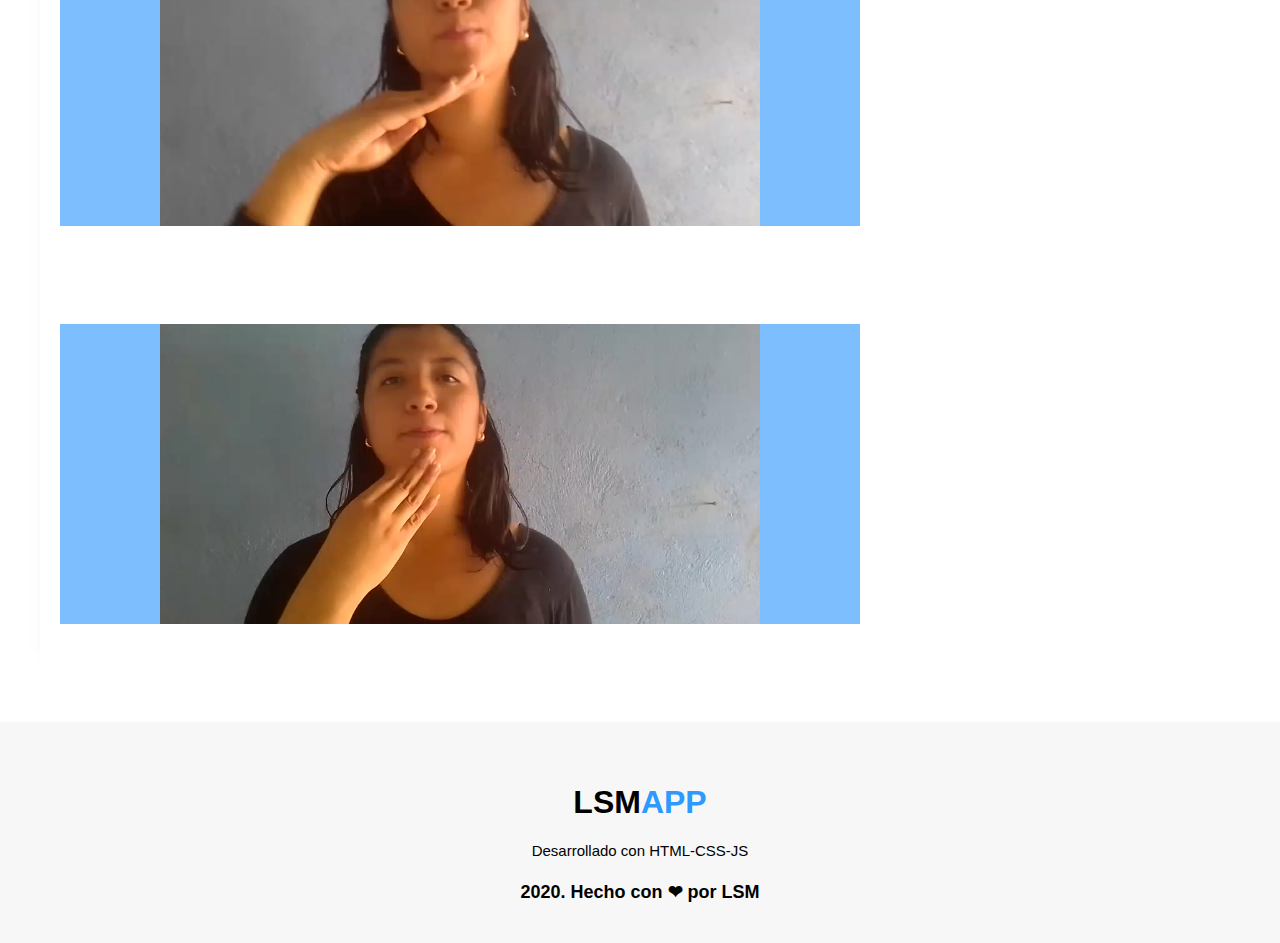
<file: preguntas-sena.html>
<!DOCTYPE html>
<html lang="es">
<head>
    <meta charset="UTF-8">
    <link rel="stylesheet" href="estilos.css">
    <meta name="viewport" content="width=device-width, user-scalable=no, initial-scale=1.0, maximum-scale=1.0, minimum-scalable=1.0">
    <link
        rel="stylesheet"
        href="https://cdnjs.cloudflare.com/ajax/libs/animate.css/4.1.1/animate.min.css"
      />
    <title>Frases</title>
</head>
<body class="animatedelay animate__animated animate__fadeIn">
    <!--Header menú-->
    <header>

        <div class="header-content">
            <div class="logo">
                <a href="index.html"><h1>LSM <b>APP</b></h1></a>
            </div>

            <div class="menu" id="show-menu">
                <nav>                   
               
                    <ul>
                        <li>
                            <a href="index.html" class="menu-selected text-menu-selected"><img src="img/home.svg" alt="">Inicio</a>
                        </li>
                        <li>
                            <a href="texto.html" class=""><img src="img/font-solid.svg" alt="">Texto-Seña</a>
                        </li>
                        </li>
                        <li>
                            <a href="sena.html"><img src="img/american-sign-language-interpreting-solid.svg" alt="">Seña-Texto</a>
                        </li>
                        <li>
                            <a
                                href="lsmapp.apk"><img src="img/android-brands.svg" alt="">App para Android</a>
                        </li>
                        </li>
                        
                    <li>
                        <a href="https://drive.google.com/file/d/1Jpem8WUEnStzIeRM0BM46CZMcZW1NFQS/view?usp=sharing"><img src="img/apple-brands.svg" alt="">App para IOS</a>
                    </li> 
                    



                    </ul>
                </nav>
            </div>
            <div id="ctn-icon-search">
                <img src="img/search-solid.svg" id="icon-search" alt="">
            </div>
        </div>
        <div id="icon-menu">
            <img src="img/menu.svg" class="menu-icon" alt="">
        </div>
    </header>

    <div id="ctn-bars-search">
        <input type="text" id="inputSearch" placeholder="¿Qué quieres decir?">

    </div>
    <ul id="box-search">
        <li>
            <a href="#hola">
                <i class="fas fa-search">
                    HOLA
                </i>
            </a>
        </li>
        <li>
            <a href="#adios">
                <i class="fas fa-search">
                    ADIOS
                </i>
            </a>
        </li>
        <li>
            <a href="#buenastardes">
                <i class="fas fa-search">
                    BUENAS TARDES
                </i>
            </a>
        </li>
        <li>
            <a href="#buenosdias">
                <i class="fas fa-search">
                    BUENOS DIAS
                </i>
            </a>
        </li>
        <li>
            <a href="#buendia">
                <i class="fas fa-search">
                    BUEN DIA
                </i>
            </a>
        </li>
        <li>
            <a href="#buenasnoches">
                <i class="fas fa-search">
                    BUENAS NOCHES
                </i>
            </a>
        </li>
        <li>
            <a href="#hastamanana">
                <i class="fas fa-search">
                    HASTA MAÑANA
                </i>
            </a>
        </li>
        <li>
            <a href="#nosvemos">
                <i class="fas fa-search">
                    NOS VEMOS
                </i>
            </a>
        </li>
    </ul>
    <div id="cover-ctn-search">

    </div>

    <!--Portada-->
    <div class="container-all" id="move-content">
        
        
    <div class="container-cover-test-saludos">
        <div class="container-info-cover">
            <h1>SALUDOS</h1>
            <p></p>
        </div>

    </div>

    <div class="container-content">
        <article>
            <!--AQUI PONEMOS UNA LISTA DE SALUDOS-->

                <br>
                <div class="container-all" id="move-content">
                    <div class="container-cover-usertwo">
                        <div class="container-info-cover">
                            <!--<h1>Frases</h1>--> <a href="#cual">
                            <video onloadedmetadata="this.muted=true"  autoplay loop>
                                <source src="Preguntas/¿Cuál_.mp4">
                                </video></a>
                        </div>
                    </div>
                    <div class="trad" id="cual">
                        <p>¿Cual?</p>
                    </div>
                <br>
                <div class="container-all" id="move-content">
                    <div class="container-cover-usertwo">
                        <div class="container-info-cover">
                            <!--<h1>Frases</h1>--> <a href="#denada">
                            <video onloadedmetadata="this.muted=true"  autoplay loop>
                                <source src="Frases/De nada_.mp4">
                                </video></a>
                        </div>
                    </div>
                    <div class="trad" id="denada">
                        <p>De nada</p>
                    </div>
                <br>
                <div class="container-all" id="move-content">
                    <div class="container-cover-usertwo">
                        <div class="container-info-cover">
                            <!--<h1>Frases</h1>--> <a href="#gracias">
                            <video onloadedmetadata="this.muted=true"  autoplay loop>
                                <source src="Frases/Gracias.mp4">
                                </video></a>
                        </div>
                    </div>
                    <div class="trad" id="gracias">
                        <p>Gracias</p>
                    </div>  
                <br>
                <div class="container-all" id="move-content">
                    <div class="container-cover-usertwo">
                        <div class="container-info-cover">
                            <!--<h1>Frases</h1>--> <a href="#porfavor">
                            <video onloadedmetadata="this.muted=true"  autoplay loop>
                                <source src="Frases/Por favor.mp4">
                                </video></a>
                        </div>
                    </div>
                    <div class="trad" id="porfavor">
                        <p>Por favor</p>
                    </div>
                    <br>
                    <div class="container-all" id="move-content">
                        <div class="container-cover-usertwo">
                            <div class="container-info-cover">
                                <!--<h1>Frases</h1>--> <a href="#permiso">
                                <video onloadedmetadata="this.muted=true"  autoplay loop>
                                    <source src="Frases/Permiso.mp4">
                                    </video></a>
                            </div>
                        </div>
                        <div class="trad" id="permiso">
                            <p>Permiso</p>
                        </div>
                <br>
                <div class="container-all" id="move-content">
                    <div class="container-cover-usertwo">
                        <div class="container-info-cover">
                            <!--<h1>Frases</h1>--> <a href="#muchogusto">
                            <video onloadedmetadata="this.muted=true"  autoplay loop>
                                <source src="Frases/Mucho gusto.mp4">
                                </video></a>
                        </div>
                    </div>
                    <div class="trad" id="muchogusto">
                        <p>Mucho gusto</p>
                    </div>
                <br>
                <div class="container-all" id="move-content">
                    <div class="container-cover-usertwo">
                        <div class="container-info-cover">
                            <!--<h1>Frases</h1>--> <a href="#mal">
                            <video onloadedmetadata="this.muted=true"  autoplay loop>
                                <source src="Frases/Mal.mp4">
                                </video></a>
                        </div>
                    </div>
                    <div class="trad" id="mal">
                        <p>Mal</p>
                    </div>
                <br>
                <div class="container-all" id="move-content">
                    <div class="container-cover-usertwo">
                        <div class="container-info-cover">
                            <!--<h1>Frases</h1>--> <a href="#bien">
                            <video onloadedmetadata="this.muted=true"  autoplay loop>
                                <source src="Frases/Bien.mp4">
                                </video></a>
                        </div>
                    </div>
                    <div class="trad" id="bien">
                        <p>Bien </p>
                    </div>
                <br>
               
        </article>
        <div class="container-aside">
            <aside>
                <img src="img/phone.jpg" alt="">
                <h2>Descarga nuestra app</h2>
                <p>
                    Comunicate facilmente en cualquier lugar  <a href="lsmapp.apk" target="_blank" rel="noopener noreferrer">¡Descarga LSM app!</a></p> 
                    
            </aside>
        </div>
    </div>

    <!--Footer-->
    <div class="container-footer">
        <footer>
            <div class="logo-footer">
                <h1>LSM <b>APP</b></h1>
            </div>
            <div class="informacion-footer">
                <p>
                    Desarrollado con HTML-CSS-JS
                </p>
            </div>
            <hr>
        
            <h4>2020. Hecho con ❤ por LSM</h4>

        </footer>
    </div>
</div>
    <script src="script.js"></script>

</body>
</html>
</file>
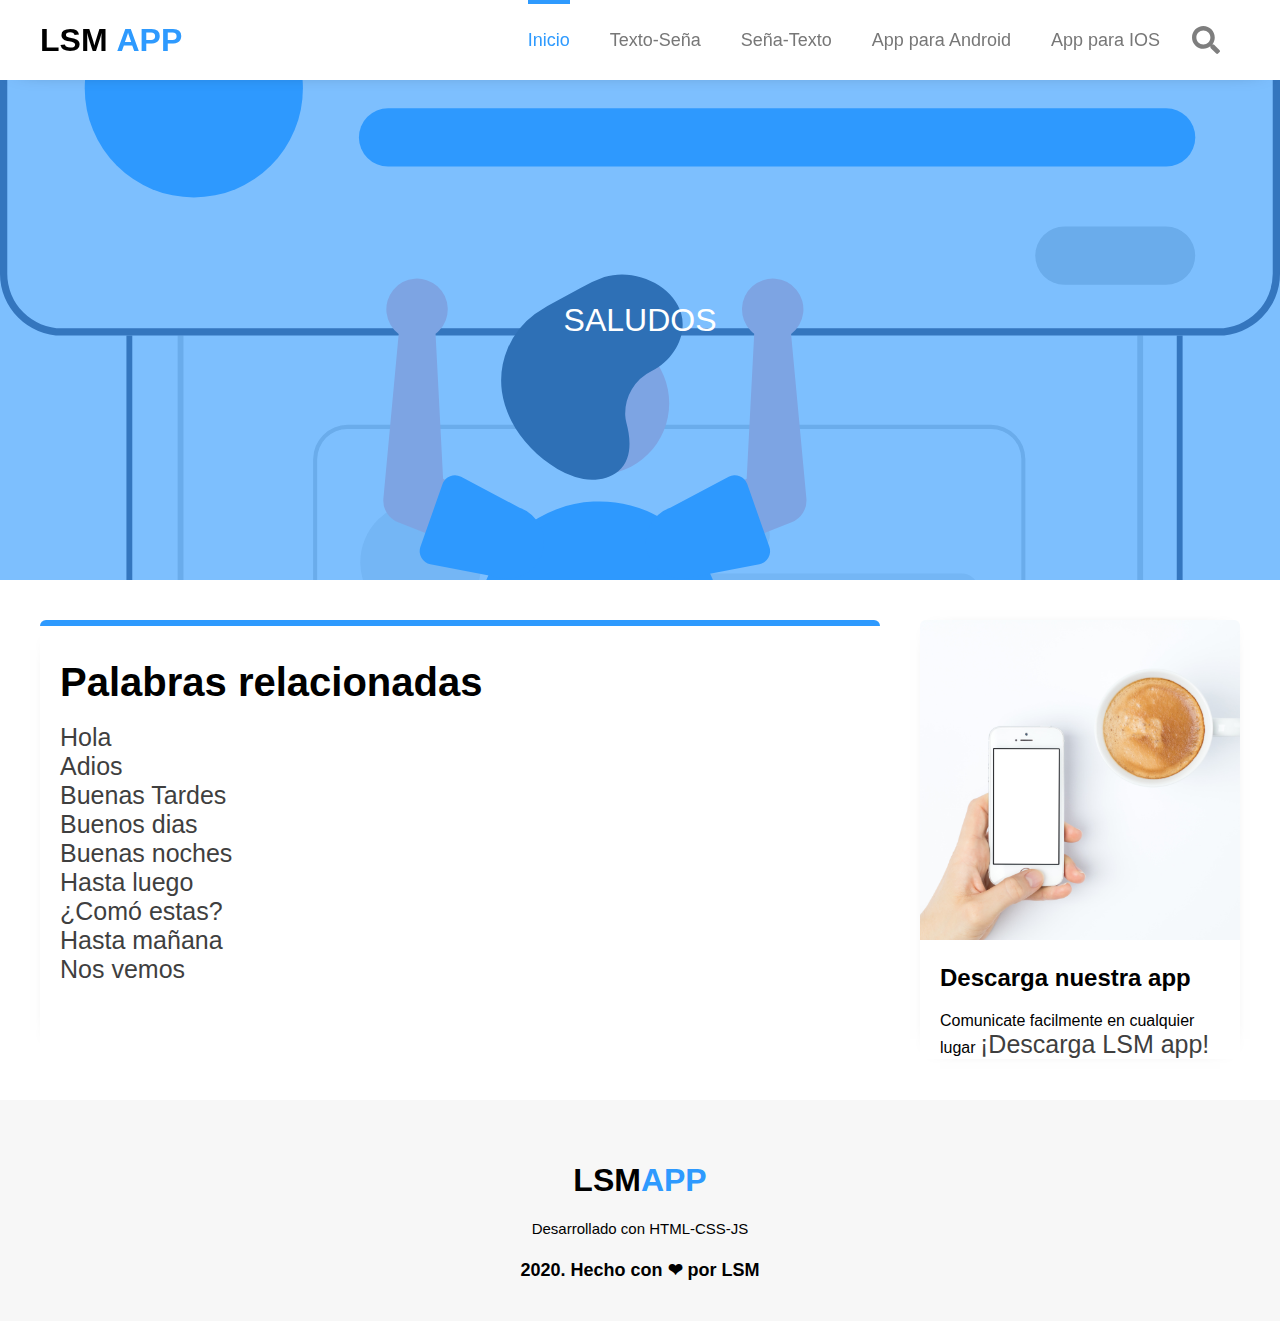
<file: saludos.html>
<!DOCTYPE html>
<html lang="es">
<head>
    <meta charset="UTF-8">
    <link rel="stylesheet" href="estilos.css">
    <meta name="viewport" content="width=device-width, user-scalable=no, initial-scale=1.0, maximum-scale=1.0, minimum-scalable=1.0">
    <link
        rel="stylesheet"
        href="https://cdnjs.cloudflare.com/ajax/libs/animate.css/4.1.1/animate.min.css"
      />
    <title>Saludos</title>
</head>
<body class="animatedelay animate__animated animate__fadeIn">
    <!--Header menú-->
    <header>

        <div class="header-content">
            <div class="logo">
                <a href="index.html"><h1>LSM <b>APP</b></h1></a>
            </div>

            <div class="menu" id="show-menu">
                <nav>                   
               
                    <ul>
                        <li>
                            <a href="index.html" class="menu-selected text-menu-selected"><img src="img/home.svg" alt="">Inicio</a>
                        </li>
                        <li>
                            <a href="texto.html" class=""><img src="img/font-solid.svg" alt="">Texto-Seña</a>
                        </li>
                        </li>
                        <li>
                            <a href="sena.html"><img src="img/american-sign-language-interpreting-solid.svg" alt="">Seña-Texto</a>
                        </li>
                        <li>
                            <a
                                href="lsmapp.apk"><img src="img/android-brands.svg" alt="">App para Android</a>
                        </li>
                        </li>
                        
                    <li>
                        <a href="https://drive.google.com/file/d/1Jpem8WUEnStzIeRM0BM46CZMcZW1NFQS/view?usp=sharing"><img src="img/apple-brands.svg" alt="">App para IOS</a>
                    </li> 
                    



                    </ul>
                </nav>
            </div>
            <div id="ctn-icon-search">
                <img src="img/search-solid.svg" id="icon-search" alt="">
            </div>
        </div>
        <div id="icon-menu">
            <img src="img/menu.svg" class="menu-icon" alt="">
        </div>
    </header>

    <div id="ctn-bars-search">
        <input type="text" id="inputSearch" placeholder="¿Qué quieres decir?">

    </div>
    <ul id="box-search">
        <li>
            <a href="#hola">
                <i class="fas fa-search">
                    HOLA
                </i>
            </a>
        </li>
        <li>
            <a href="#adios">
                <i class="fas fa-search">
                    ADIOS
                </i>
            </a>
        </li>
        <li>
            <a href="#buenastardes">
                <i class="fas fa-search">
                    BUENAS TARDES
                </i>
            </a>
        </li>
        <li>
            <a href="#buenosdias">
                <i class="fas fa-search">
                    BUENOS DIAS
                </i>
            </a>
        </li>
        <li>
            <a href="#buendia">
                <i class="fas fa-search">
                    BUEN DIA
                </i>
            </a>
        </li>
        <li>
            <a href="#buenasnoches">
                <i class="fas fa-search">
                    BUENAS NOCHES
                </i>
            </a>
        </li>
        <li>
            <a href="#hastamanana">
                <i class="fas fa-search">
                    HASTA MAÑANA
                </i>
            </a>
        </li>
        <li>
            <a href="#nosvemos">
                <i class="fas fa-search">
                    NOS VEMOS
                </i>
            </a>
        </li>
    </ul>
    <div id="cover-ctn-search">

    </div>

    <!--Portada-->
    <div class="container-all" id="move-content">
        
        
    <div class="container-cover-test-saludos">
        <div class="container-info-cover">
            <h1>SALUDOS</h1>
            <p></p>
        </div>

    </div>

    <div class="container-content">
        <article>
            <!--AQUI PONEMOS UNA LISTA DE SALUDOS-->
                <h1>Palabras relacionadas</h1>
                <br>
                <a href="#hola">Hola</a>
                <br>
                <a href="#adios">Adios</a>
                <br>
                <a href="#buenastardes">Buenas Tardes</a>
                <br>
                <a href="#buenosdias">Buenos dias</a>
                <br>
                <a href="#buenasnoches">Buenas noches</a>
                <br>

                <a href="#hastaluego">Hasta luego</a>
                <br>
                <a href="#comoestas">¿Comó estas?</a>
                <br>
                <a href="#hastamanana">Hasta mañana</a>
                <br>
                <a href="#nosvemos">Nos vemos</a>
                <br>
                
<br><br>



                <!--SALUDOS-->
                <div class="trad" id="hola">
                    <video src="saludos/Hola.mp4" width="640" height="360" controls="" frameborder="0" allowfullscreen></video>
                </div>
                <div class="trad" id="adios">
                    <video src="saludos/adios.mp4" width="640" height="360" controls="" frameborder="0" allowfullscreen></video>
                </div>
                <div class="trad" id="buenastardes">
                    <video src="saludos/buenas tardes.mp4" width="640" height="360" controls="" frameborder="0" allowfullscreen></video>
                </div>
                <div class="trad" id="buenosdias">
                    <video src="saludos/Buenos días.mp4" width="640" height="360" controls="" frameborder="0" allowfullscreen></video>
                </div>
                <div class="trad" id="buendia">
                    <video src="saludos/Buen día.mp4" width="640" height="360" controls="" frameborder="0" allowfullscreen></video>
                </div>
                <div class="trad" id="buenasnoches">
                    <video src="saludos/Buenas noches.mp4" width="640" height="360" controls="" frameborder="0" allowfullscreen></video>
                </div>
                <div class="trad" id="hastaluego">
                    <video src="saludos/Hasta luego.mp4" width="640" height="360" controls="" frameborder="0" allowfullscreen></video>
                </div>
                <div class="trad" id="comoestas">
                    <video src="saludos/¿Cómo estás_.mp4" width="640" height="360" controls="" frameborder="0" allowfullscreen></video>
                </div>
                <div class="trad" id="hastamanana">
                    <video src="saludos/Hasta mañana.mp4" width="640" height="360" controls="" frameborder="0" allowfullscreen></video>
                </div>
                <div class="trad" id="nosvemos">
                    <video src="saludos/Nos vemos.mp4" width="640" height="360" controls="" frameborder="0" allowfullscreen></video>
                </div>
               
        </article>
        <div class="container-aside">
            <aside>
                <img src="img/phone.jpg" alt="">
                <h2>Descarga nuestra app</h2>
                <p>
                    Comunicate facilmente en cualquier lugar  <a href="lsmapp.apk" target="_blank" rel="noopener noreferrer">¡Descarga LSM app!</a></p> 
                    
            </aside>
        </div>
    </div>

    <!--Footer-->
    <div class="container-footer">
        <footer>
            <div class="logo-footer">
                <h1>LSM <b>APP</b></h1>
            </div>
            <div class="informacion-footer">
                <p>
                    Desarrollado con HTML-CSS-JS
                </p>
            </div>
            <hr>
        
            <h4>2020. Hecho con ❤ por LSM</h4>

        </footer>
    </div>
</div>
    <script src="script.js"></script>

</body>
</html>
</file>
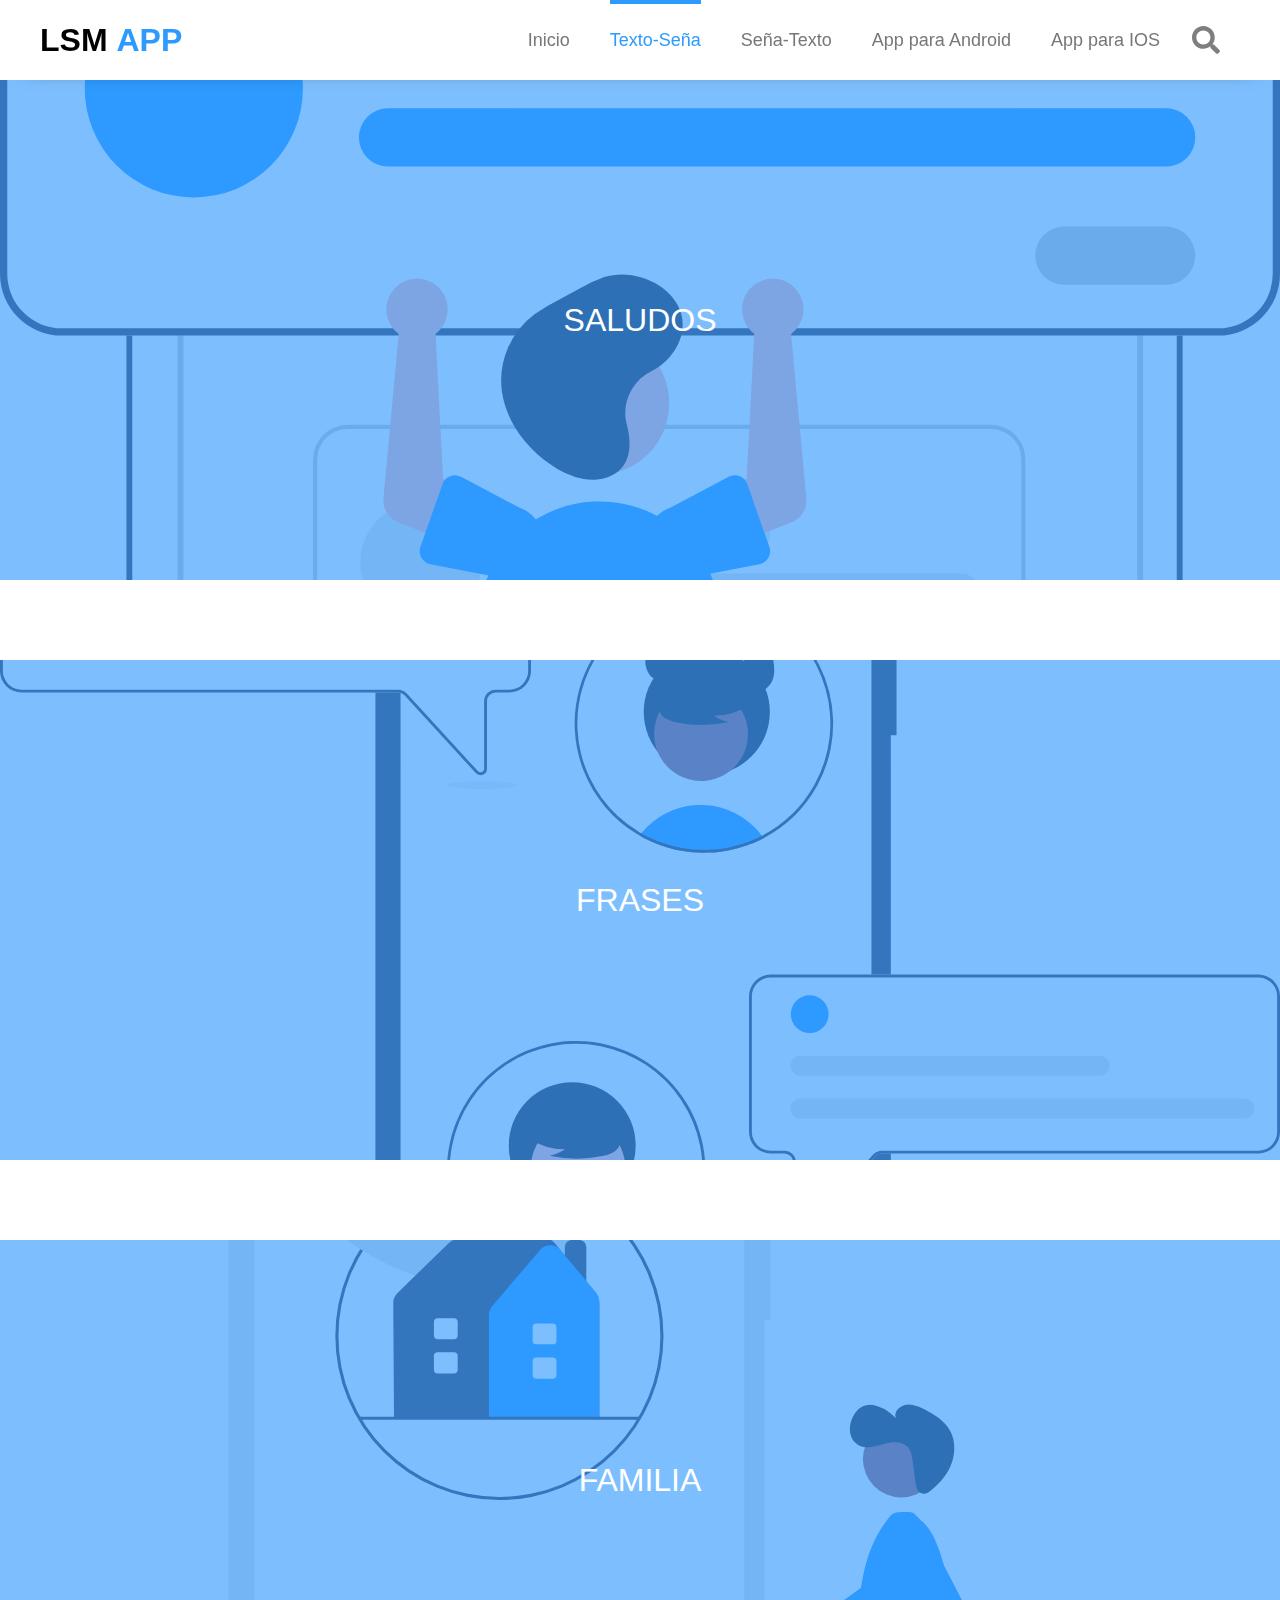
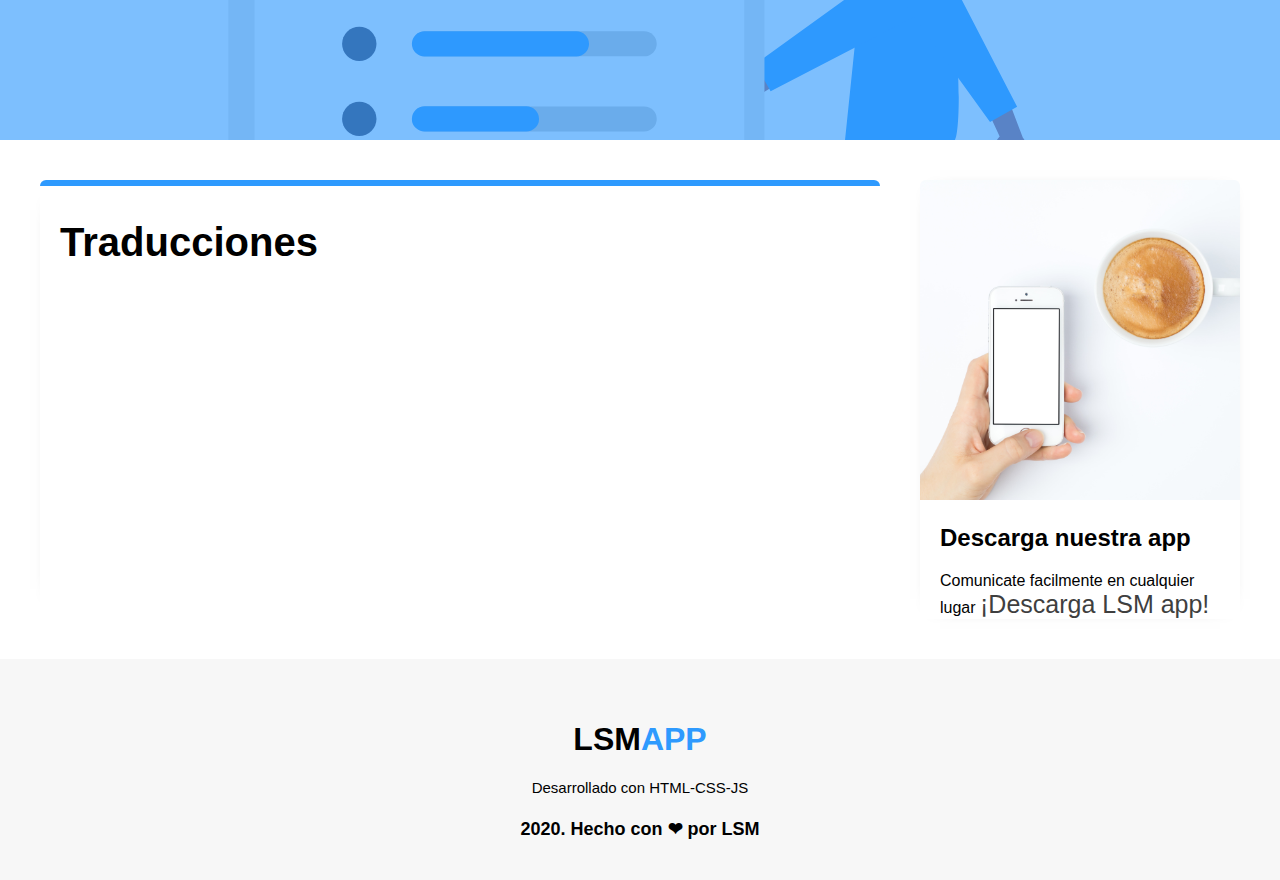
<file: texto.html>
<!DOCTYPE html>
<html lang="es">
<head>
    <meta charset="UTF-8">
    <link rel="stylesheet" href="estilos.css">
    <meta name="viewport" content="width=device-width, user-scalable=no, initial-scale=1.0, maximum-scale=1.0, minimum-scalable=1.0">
    <link
        rel="stylesheet"
        href="https://cdnjs.cloudflare.com/ajax/libs/animate.css/4.1.1/animate.min.css"
      />
    <title>Texto - Señas</title>
</head>
<body class="animatedelay animate__animated animate__fadeIn">
    <!--Header menú-->
    <header>

        <div class="header-content">
            <div class="logo">
                <a href="index.html"><h1>LSM <b>APP</b></h1></a>
            </div>

            <div class="menu" id="show-menu">
                <nav>                   
               
                    <ul>
                        <li>
                            <a href="index.html"><img src="img/home.svg" alt="">Inicio</a>
                        </li>
                        <li>
                            <a href="texto.html" class="menu-selected text-menu-selected"><img src="img/font-solid.svg" alt="">Texto-Seña</a>
                        </li>
                        </li>
                        <li>
                            <a href="sena.html"><img src="img/american-sign-language-interpreting-solid.svg" alt="">Seña-Texto</a>
                        </li>
                        <li>
                            <a
                                href="lsmapp.apk"><img src="img/android-brands.svg" alt="">App para Android</a>
                        </li>
                        </li>
                        
                    <li>
                        <a href="https://drive.google.com/file/d/1Jpem8WUEnStzIeRM0BM46CZMcZW1NFQS/view?usp=sharing"><img src="img/apple-brands.svg" alt="">App para IOS</a>
                    </li> 
                    



                    </ul>
                </nav>
            </div>
            <div id="ctn-icon-search">
                <img src="img/search-solid.svg" id="icon-search" alt="">
            </div>
        </div>
        <div id="icon-menu">
            <img src="img/menu.svg" class="menu-icon" alt="">
        </div>
    </header>

    <div id="ctn-bars-search">
        <input type="text" id="inputSearch" placeholder="¿Qué quieres decir?">

    </div>
    <ul id="box-search">
        <li>
            <a href="#hola">
                <i class="fas fa-search">
                    HOLA
                </i>
            </a>
        </li>
        <li>
            <a href="#adios">
                <i class="fas fa-search">
                    ADIOS
                </i>
            </a>
        </li>
        <li>
            <a href="#buenastardes">
                <i class="fas fa-search">
                    BUENAS TARDES
                </i>
            </a>
        </li>
        <li>
            <a href="#buenosdias">
                <i class="fas fa-search">
                    BUENOS DIAS
                </i>
            </a>
        </li>
        <li>
            <a href="#buendia">
                <i class="fas fa-search">
                    BUEN DIA
                </i>
            </a>
        </li>
        <li>
            <a href="#buenasnoches">
                <i class="fas fa-search">
                    BUENAS NOCHES
                </i>
            </a>
        </li>
        <li>
            <a href="#hastamanana">
                <i class="fas fa-search">
                    HASTA MAÑANA
                </i>
            </a>
        </li>
        <li>
            <a href="#nosvemos">
                <i class="fas fa-search">
                    NOS VEMOS
                </i>
            </a>
        </li>



        <li>
            <a href="#bien">
                <i class="fas fa-search">
                    BIEN
                </i>
            </a>
        </li>
        <li>
            <a href="#mal">
                <i class="fas fa-search">
                    MAL
                </i>
            </a>
        </li>
        <li>
            <a href="#muchogusto">
                <i class="fas fa-search">
                    MUCHO GUSTO
                </i>
            </a>
        </li>
        <li>
            <a href="#losiento">
                <i class="fas fa-search">
                    LO SIENTO
                </i>
            </a>
        </li>
        <li>
            <a href="#permiso">
                <i class="fas fa-search">
                    PERMISO
                </i>
            </a>
        </li>
        <li>
            <a href="#denada">
                <i class="fas fa-search">
                    DE NADA
                </i>
            </a>
        </li>
        <li>
            <a href="#gracias">
                <i class="fas fa-search">
                    GRACIAS
                </i>
            </a>
        </li>
        <li>
            <a href="#porfavor">
                <i class="fas fa-search">
                    POR FAVOR
                </i>
            </a>
        </li>



        <li>
            <a href="#calor">
                <i class="fas fa-search">
                    CALOR
                </i>
            </a>
        </li>
        <li>
            <a href="#frio">
                <i class="fas fa-search">
                    FRIO
                </i>
            </a>
        </li>
        <li>
            <a href="#granizo">
                <i class="fas fa-search">
                    GRANIZO
                </i>
            </a>
        </li>
        <li>
            <a href="#lluvia">
                <i class="fas fa-search">
                    LLUVIA
                </i>
            </a>
        </li>
        <li>
            <a href="#granizo">
                <i class="fas fa-search">
                    GRANIZO
                </i>
            </a>
        </li>
        <li>
            <a href="#nublado">
                <i class="fas fa-search">
                    NUBLADO
                </i>
            </a>
        </li>
        <li>
            <a href="#rayos">
                <i class="fas fa-search">
                    RAYOS
                </i>
            </a>
        </li>
        <li>
            <a href="#viento">
                <i class="fas fa-search">
                    VIENTO
                </i>
            </a>
        </li>
        <li>


            <a href="#abuela">
                <i class="fas fa-search">
                    ABUELA
                </i>
            </a>
        </li>
        <li>
            <a href="#abuelo">
                <i class="fas fa-search">
                    ABUELO
                </i>
            </a>
        </li>

        <li>
            <a href="#esposo">
                <i class="fas fa-search">
                    ESPOSO
                </i>
            </a>
        </li>
        <li>
            <a href="#familia">
                <i class="fas fa-search">
                    FAMILIA
                </i>
            </a>
        </li>
        <li>
            <a href="#grupo">
                <i class="fas fa-search">
                    GRUPO
                </i>
            </a>
        </li>
        <li>
            <a href="#hermana">
                <i class="fas fa-search">
                    HERMANA
                </i>
            </a>
        </li>
        <li>
            <a href="#hermano">
                <i class="fas fa-search">
                    HERMANO
                </i>
            </a>
        </li>
        <li>
            <a href="#hija">
                <i class="fas fa-search">
                    HIJA
                </i>
            </a>
        </li>
        <li>
            <a href="#hijo">
                <i class="fas fa-search">
                    HIJO
                </i>
            </a>
        </li>
        <li>
            <a href="#mama">
                <i class="fas fa-search">
                    MAMÁ
                </i>
            </a>
        </li>
        <li>
            <a href="#novia">
                <i class="fas fa-search">
                    NOVIA
                </i>
            </a>
        </li>
        <li>
            <a href="#nuera">
                <i class="fas fa-search">
                    NUERA
                </i>
            </a>
        </li>
        <li>
            <a href="#papa">
                <i class="fas fa-search">
                    PAPÁ
                </i>
            </a>
        </li>
        <li>
            <a href="#persona">
                <i class="fas fa-search">
                    PERSONA
                </i>
            </a>
        </li>
        <li>
            <a href="#prima">
                <i class="fas fa-search">
                    PRIMA
                </i>
            </a>
        </li>
        <li>
            <a href="#primo">
                <i class="fas fa-search">
                    PRIMO
                </i>
            </a>
        </li>
        <li>
            <a href="#tio">
                <i class="fas fa-search">
                    TÍO
                </i>
            </a>
        </li>
        <li>
            <a href="#yerno">
                <i class="fas fa-search">
                    YERNO
                </i>
            </a>
        </li>

    </ul>
    <div id="cover-ctn-search">

    </div>

    <!--Portada-->
    <div class="container-all" id="move-content">

        <a href="saludos.html">
    <div class="container-cover-test-saludos">
        <div class="container-info-cover">
            <h1>SALUDOS</h1>
            
            <p></p>
        </div></a>
        <a href="frases.html">
        <div class="container-cover-test-fechas">
            <div class="container-info-cover">
                <h1>FRASES</h1>
                <p></p>
            </div></a>
            <a href="familia.html">
            <div class="container-cover-test-familia">
                <div class="container-info-cover">
                    <h1>FAMILIA</h1>
                    <p></p>
                </div></a>
    </div>

    <div class="container-content">
        <article>

                <h1>Traducciones</h1>
<br><br>
                <!--SALUDOS-->
                <div class="trad" id="hola">
                    <video src="saludos/Hola.mp4" width="640" height="360" controls="" frameborder="0" allowfullscreen></video>
                </div>
                <div class="trad" id="adios">
                    <video src="saludos/adios.mp4" width="640" height="360" controls="" frameborder="0" allowfullscreen></video>
                </div>
                <div class="trad" id="buenastardes">
                    <video src="saludos/buenas tardes.mp4" width="640" height="360" controls="" frameborder="0" allowfullscreen></video>
                </div>
                <div class="trad" id="buenosdias">
                    <video src="saludos/Buenos días.mp4" width="640" height="360" controls="" frameborder="0" allowfullscreen></video>
                </div>
                <div class="trad" id="buendia">
                    <video src="saludos/Buen día.mp4" width="640" height="360" controls="" frameborder="0" allowfullscreen></video>
                </div>
                <div class="trad" id="buenasnoches">
                    <video src="saludos/Buenas noches.mp4" width="640" height="360" controls="" frameborder="0" allowfullscreen></video>
                </div>
                <div class="trad" id="hastaluego">
                    <video src="saludos/Hasta luego.mp4" width="640" height="360" controls="" frameborder="0" allowfullscreen></video>
                </div>
                <div class="trad" id="comoestas">
                    <video src="saludos/¿Cómo estás_.mp4" width="640" height="360" controls="" frameborder="0" allowfullscreen></video>
                </div>
                <div class="trad" id="hastamanana">
                    <video src="saludos/Hasta mañana.mp4" width="640" height="360" controls="" frameborder="0" allowfullscreen></video>
                </div>
                <div class="trad" id="nosvemos">
                    <video src="saludos/Nos vemos.mp4" width="640" height="360" controls="" frameborder="0" allowfullscreen></video>
                </div>

                <!--FRASES-->
                <div class="trad" id="losiento">
                    <video src="Frases/Perdón.mp4" width="640" height="360" controls="" frameborder="0" allowfullscreen></video>
                </div>
                <div class="trad" id="denada">
                    <video src="Frases/De nada_.mp4" width="640" height="360" controls="" frameborder="0" allowfullscreen></video>
                </div>
                <div class="trad" id="gracias">
                    <video src="Frases/Gracias.mp4" width="640" height="360" controls="" frameborder="0" allowfullscreen></video>
                </div>
                <div class="trad" id="porfavor">
                    <video src="Frases/Por favor.mp4" width="640" height="360" controls="" frameborder="0" allowfullscreen></video>
                </div>
                <div class="trad" id="permiso">
                    <video src="Frases/Permiso.mp4" width="640" height="360" controls="" frameborder="0" allowfullscreen></video>
                </div>
                <div class="trad" id="muchogusto">
                    <video src="Frases/Mucho gusto.mp4" width="640" height="360" controls="" frameborder="0" allowfullscreen></video>
                </div>
                <div class="trad" id="mal">
                    <video src="Frases/Mal.mp4" width="640" height="360" controls="" frameborder="0" allowfullscreen></video>
                </div>
                <div class="trad" id="bien">
                    <video src="Frases/Bien.mp4" width="640" height="360" controls="" frameborder="0" allowfullscreen></video>
                </div>

                <!--CLIMA-->
                <div class="trad" id="calor">
                    <video src="clima/Calor.mp4" width="640" height="360" controls="" frameborder="0" allowfullscreen></video>
                </div>
                <div class="trad" id="frio">
                    <video src="clima/Frío.mp4" width="640" height="360" controls="" frameborder="0" allowfullscreen></video>
                </div>
                <div class="trad" id="granizo">
                    <video src="clima/Granizo.mp4" width="640" height="360" controls="" frameborder="0" allowfullscreen></video>
                </div>
                <div class="trad" id="lluvia">
                    <video src="clima/Lluvia.mp4" width="640" height="360" controls="" frameborder="0" allowfullscreen></video>
                </div>
                <div class="trad" id="nublado">
                    <video src="clima/Nublado.mp4" width="640" height="360" controls="" frameborder="0" allowfullscreen></video>
                </div>
                <div class="trad" id="rayos">
                    <video src="clima/Rayos.mp4" width="640" height="360" controls="" frameborder="0" allowfullscreen></video>
                </div>
                <div class="trad" id="viento">
                    <video src="clima/Viento.mp4" width="640" height="360" controls="" frameborder="0" allowfullscreen></video>
                </div>

                <!--familia-->

                <div class="trad" id="abuela"> 
                    <video src="Familia/Abuela.mp4" width="640" height="360" controls="" frameborder="0" allowfullscreen></video>
                </div>
                <div class="trad" id="abuelo"> 
                    <video src="Familia/Abuelo_.mp4" width="640" height="360" controls="" frameborder="0" allowfullscreen></video>
                </div>
                <div class="trad" id="esposo"> 
                    <video src="Familia/Esposo.mp4" width="640" height="360" controls="" frameborder="0" allowfullscreen></video>
                </div>
                <div class="trad" id="familia"> 
                    <video src="Familia/Familia.mp4" width="640" height="360" controls="" frameborder="0" allowfullscreen></video>
                </div>
                <div class="trad" id="grupo"> 
                    <video src="Familia/Grupo.mp4" width="640" height="360" controls="" frameborder="0" allowfullscreen></video>
                </div>
                <div class="trad" id="hermana"> 
                    <video src="Familia/Hermana_.mp4" width="640" height="360" controls="" frameborder="0" allowfullscreen></video>
                </div>
                <div class="trad" id="hermano"> 
                    <video src="Familia/Hermano.mp4" width="640" height="360" controls="" frameborder="0" allowfullscreen></video>
                </div>
                <div class="trad" id="hija"> 
                    <video src="Familia/Hija.mp4" width="640" height="360" controls="" frameborder="0" allowfullscreen></video>
                </div>
                <div class="trad" id="hijo"> 
                    <video src="Familia/Hijo.mp4" width="640" height="360" controls="" frameborder="0" allowfullscreen></video>
                </div>
                <div class="trad" id="mama"> 
                    <video src="Familia/Mamá.mp4" width="640" height="360" controls="" frameborder="0" allowfullscreen></video>
                </div>
                <div class="trad" id="novia"> 
                    <video src="Familia/Novia.mp4" width="640" height="360" controls="" frameborder="0" allowfullscreen></video>
                </div>
                <div class="trad" id="nuera"> 
                    <video src="Familia/Nuera.mp4" width="640" height="360" controls="" frameborder="0" allowfullscreen></video>
                </div>
                <div class="trad" id="papa"> 
                    <video src="Familia/Papá.mp4" width="640" height="360" controls="" frameborder="0" allowfullscreen></video>
                </div>
                <div class="trad" id="persona"> 
                    <video src="Familia/Persona.mp4" width="640" height="360" controls="" frameborder="0" allowfullscreen></video>
                </div>
                <div class="trad" id="prima"> 
                    <video src="Familia/Prima.mp4" width="640" height="360" controls="" frameborder="0" allowfullscreen></video>
                </div>
                <div class="trad" id="primo"> 
                    <video src="Familia/Primo.mp4" width="640" height="360" controls="" frameborder="0" allowfullscreen></video>
                </div>
                <div class="trad" id="tio"> 
                    <video src="Familia/Tío.mp4" width="640" height="360" controls="" frameborder="0" allowfullscreen></video>
                </div>
                <div class="trad" id="yerno"> 
                    <video src="Familia/Yerno.mp4" width="640" height="360" controls="" frameborder="0" allowfullscreen></video>
                </div>
                

        </article>
        <div class="container-aside">
            <aside>
                <img src="img/phone.jpg" alt="">
                <h2>Descarga nuestra app</h2>
                <p>
                    Comunicate facilmente en cualquier lugar  <a href="lsmapp.apk" target="_blank" rel="noopener noreferrer">¡Descarga LSM app!</a></p> 
                    
            </aside>
        </div>
    </div>

    <!--Footer-->
    <div class="container-footer">
        <footer>
            <div class="logo-footer">
                <h1>LSM <b>APP</b></h1>
            </div>
            <div class="informacion-footer">
                <p>
                    Desarrollado con HTML-CSS-JS
                </p>
            </div>
            <hr>
        
            <h4>2020. Hecho con ❤ por LSM</h4>

        </footer>
    </div>
</div>
    <script src="script.js"></script>

</body>
</html>
</file>
<file: estilos.css>
*{
    margin: 0;
    padding: 0;
    box-sizing: border-box;
    font-family: sans-serif;
    text-decoration: none;
}

.animatedelay{
    animation-delay: 1s;  
}

header{
    position: fixed;
    top: 0;
    left: 0;
    width: 100%;
    height: 80px;
    background: white;
    box-shadow: 0 4px 25px -22px black;
    z-index: 10;
}

.header-content{
    max-width: 1200px;
    margin: auto;
    display: flex;
    justify-content: space-between;
    position: relative;
    
}

.logo{
    height: 80px;
    display: flex;
    justify-content: center;
    align-items: center;
    
}
.logo a{
    text-decoration: none;
}
.logo h1{
    color: black;
}

.logo h1 b{
    color: #2E9AFE;
}

.menu{
    height: 80px;
    margin-right: 60px;
}

.menu nav{
    height: 100%;
}

.menu nav ul{
    height: 100%;
    display: flex;
    list-style: none;
}

.menu nav ul li{
    height: 100%;
    margin: 0px 20px;
    justify-content: center;
    align-items: center;
    display: flex;
    position: relative;
}

.menu-selected:before{
    content: '';
    width: 100%;
    height: 4px;
    background: #2E9AFE;
    position: absolute;
    top: 0;
    left: 0;
}

.menu nav ul li a{
    color: #777777;
    transition: color 300ms;
    font-size: 18px;
}

.menu nav ul li a:hover{
    color: #2E9AFE;
}

.menu .text-menu-selected{
    color: #2E9AFE;
}

.menu nav ul li a img{
    display: none;
}

#icon-menu{
    width: 30px;
    height: 30px;
    position: absolute;
    right: 20px;
    top: 24px;
    font-size: 20px;
    background: rgb(248, 248, 248);
    border-radius: 100%;
    color: #2E9AFE;
    display: flex;
    justify-content: center;
    align-items: center;
    cursor: pointer;
    padding: 10px;
    display: none;
}

#icon-menu:hover{
    background: rgb(207, 207, 207);
    opacity: 0.8;
}

.menu-icon{
    width: 30px;
    height: 30px;
}



/*Portada*/

.container-cover{
    width: 100%;
    height: 500px;
    position: relative;
    margin-top: 80px;
    background-image: url(img/portada.svg);
    background-position: center;
    background-size: cover;
    background-repeat: no-repeat;
}


.container-cover-test-saludos{
    width: 100%;
    height: 500px;
    position: relative;
    margin-top: 80px;
    background-image: url(img/saludos.svg);
    background-position: center;
    background-size: cover;
    background-repeat: no-repeat;
    
}
.container-cover-test-fechas{
    width: 100%;
    height: 500px;
    position: relative;
    margin-top: 80px;
    background-image: url(img/frases.svg);
    background-position: center;
    background-size: cover;
    background-repeat: no-repeat;
    
}
.container-cover-test-familia{
    width: 100%;
    height: 500px;
    position: relative;
    margin-top: 80px;
    background-image: url(img/familia.svg);
    background-position: center;
    background-size: cover;
    background-repeat: no-repeat;
    
}

.container-cover-usertwo{
    width: 100%;
    height: 300px;
    position: relative;
    margin-top: 80px;
    z-index: 2;
    background-position: center;
}
.container-cover-usertwo video{
    width: 100%;
    height: 300px;
    top: -0.5px;
    right: 0;
    position: absolute;
    z-index: 1;
    

}

.container-cover-usertwof{
    width: 100%;
    height: 500px;
    position: relative;
    margin-top: 80px;
    background-image: url(img/usuertwo.jpg);
    background-position: center;
    background-size: cover;
    background-repeat: no-repeat;
}

.container-cover-usertwofam{
    width: 100%;
    height: 500px;
    position: relative;
    margin-top: 80px;
    background-image: url(img/usuertwo.jpg);
    background-position: center;
    background-size: cover;
    background-repeat: no-repeat;
}
.container-cover:before{
    content: '';
    width: 100%;
    height: 100% ;
    background: #2e99fe9f;
    position: absolute ;
    top: 0;
    left: 0;
}
.container-cover-test-saludos:before{
    content: '';
    width: 100%;
    height: 100% ;
    background: #2e99fe9f ;
    position: absolute ;
    top: 0;
}
.container-cover-test-fechas:before{
    content: '';
    width: 100%;
    height: 100% ;
    background: #2e99fe9f;
    position: absolute ;
    top: 0;
}
.container-cover-test-familia:before{
    content: '';
    width: 100%;
    height: 100% ;
    background: #2e99fe9f;
    position: absolute ;
    top: 0;
}
.container-cover-usertwo:before{
    content: '';
    width: 100%;
    height: 100% ;
    background: #2e99fe9f;
    position: absolute ;
    top: 0;
    z-index: 1;
}


.container-info-cover{
    max-width: 800px;
    height: 500px;
    margin: auto;
    text-align: center;
    justify-content: center;
    align-items: center;
    display: flex;
    flex-direction: column;
    position: relative;
    z-index: 2;
}

.container-info-cover h1{
    font: 60px;
    font-weight: 500;
    color: white;
    margin-bottom: 20px;
}

.container-info-cover p{
    color: white;
    font-size: 20px;
    font-weight: 500;
}


/*CONTAINER CONTENIDO INFORMACION*/

.container-content{
    width: 1200px;
    margin: auto;
    margin-top: 40px;
    display: flex;
    justify-content: center;
}
.container-content a{
    text-decoration: none;
    color: #3f3f3f;
    font-size: 25px;
}
article{
    width: 100%;
    padding: 20px;
    padding-bottom: 40px;
    box-shadow: -10px 0 20px -30px black;
    border-radius: 6px;
    position: relative;
    overflow: hidden;
    
}

article:before{
    content: '';
    width: 100%;
    height: 6px;
    position: absolute;
    top: 0;
    left: 0;
    background:#2E9AFE;
}

article h1{
    margin-top: 20px;
    font-size: 40px;
}

article p{
    margin-top: 20px;
    font-size: 18px;
    color: #3c3c3c;
}

article img{
    width: 100%;
    margin-top: 20px;

}

/*Aside*/

.container-aside aside{
    width: 320px;
    border-radius: 6px;
    box-shadow: 0 0 20px -20px black;
    overflow: hidden;
    margin-left: 40px;
    

}

.container-aside aside img{
    width: 100%;
}

.container-aside aside h2{
    margin-top: 20px;
    padding: 0px 20px;
}
.container-aside aside p{
    margin-top: 20px;
    padding: 0px 20px;
}


/*Buscador de contenido*/

#ctn-icon-search{
    position: absolute;
    right: 20px;
    height: 100%;
    display: flex;
    align-items: center;
    justify-content: center;

}
#ctn-icon-search img{
    width: 28px;
    height: 28px;
    opacity: 50%;
}

#ctn-icon-search i{
    font-size: 18px;
    color: black;
    cursor: pointer;
    transition: all 300ms;
}

#ctn-icon-search i:hover{
    color: #2E9AFE;
}

#ctn-bars-search{
    position: fixed;
    top: 80px;
    width: 100%;
    background: white;
    padding: 20px;
    z-index: 9;
    top: -10px;
    transition: all 600ms;
}

#ctn-bars-search input{
    display: block;
    width: 1200px;
    margin: auto;
    padding: 10px;
    font-size: 18px;
    outline: 0;
}

#box-search{
    position: fixed;
    top: 165px;
    left: 50%;
    transform: translateX(-50%);
    width: 1200px;
    background: white;
    z-index: 8;
    overflow: hidden;
    display: none;
    
}

#box-search li a{
    display: block;
    width: 1200;
    color: black;
    padding: 12px 20px;
    font-family: sans-serif;
}

#box-search li a:hover{
    background: rgb(219, 219, 219);
}

#box-search li a i{
    margin-right: 10px;
    color: black;
}

#cover-ctn-search{
    width: 100%;
    height: 100%;
    position: fixed;
    left: 0;
    background: rgba(0, 0, 0, 0.5);
    z-index: 7;
    display: none;
}

.trad{
    display: none;
}

.trad:target{
    display: flex;
    z-index: 11;
}




/*SEÑAS A TEXTO TRADUCCIÓN POR VIDEOS
.container-post{
    max-width: 1200px;
    margin: auto;
}
.posts{
    width: 100%;

}
.posts .post{
    width: 350px;
    color: white;

}

.posts .post .ctn-vid{
    width: 100%;

}

.posts .post .ctn-vid video{
    width: 100%;
    height: 100%;
    object-fit: cover;
}

.post h2{
    font-size: 18px;
    margin-top: 20px;
    padding: 0px 10px;
    color: black;
}
*/









/*Footer */
.container-footer{
    width: 100%;
    padding: 40px 0px;
    background: #f7f7f7;
    margin-top: 40px;

}

.container-footer footer{
    max-width: 1200px;
    margin: auto;
    ;

}

.container-footer footer .logo-footer{
    text-align: center;
}

.container-footer footer .logo-footer h1{
    height: 80px;
    display: flex;
    justify-content: center;
    align-items: center;
}

.container-footer footer .logo-footer h1 b{
    color: #2E9AFE;
}

.container-footer footer .informacion-footer{
    text-align: center;
    font-size: 15px;
    margin-bottom: 10px;

}

.container-footer footer hr{
    margin-top: 20px;
    border: none;
    height: 2px;
    color: #7e7e7e;
}

.container-footer footer h4{
    font-size: 18px;
    text-align: center;
 }

/*Responsive adaptable a dispositivos Moviles*/

@media screen and (max-width: 1220px){
    .header-content, .container-content, .container-footer footer{
        max-width: 1000px;
        padding: 0px 20px;
    }
    #ctn-bars-search{
        width: 100%;
    }
    #ctn-bars-search input{
        width: 100%;
    }
    #box-search{
        width: 100%;
    }
}

@media screen and (max-width: 1020px){
     .container-content{
        width: 100%;
        flex-direction: column;
    }
    article{
        box-shadow: 0 0 0 0;
    }

    .container-aside{
        display: flex;
        justify-content: center;
    }
    .container-aside aside{
        max-width: 300px;
        margin: 10px;
    }
}

@media screen and (max-width: 800px){
    body{
        overflow-x:hidden ;
    }
    .container-all{
        transition: all 300ms cubic-bezier(1,0,0,1);
    }
    .move-container-all{
        transform: translateX(300px);
    }
    .menu{
        width: 0px;
        height: 100vh;
        position: fixed;
        top: 80px;
        left: 0;
        background: white;
        overflow: hidden;
        transform: translateX(-350px);
        box-shadow: 10px 0px 20px -25px black;
        transition: all 300ms cubic-bezier(1,0,0,1);
    }

    .lateral{
        width: 300px;
        transform: translateX(0px);
    }
    .menu nav ul{
        flex-direction: column;
    }

    .menu nav ul li{
        max-width: 200px;
        height: 50px;
        justify-content: flex-start;
    }

    .menu-selected:before{
        width: 0;
    }
    .menu nav ul li a{
        margin-top: 40px;
    }

    .menu nav ul li a img{
        width: 20px;
        display: inline-block;
        margin-right: 10px;
        color: #2E9AFE;
    }

    #icon-menu{
        display: flex;
        right: 60px;
    }

    .container-aside{
        flex-wrap: wrap;
    }
    #icon.menu{
        right: 20px;
    }
    #ctn-icon-search img{
        width: 28px;
        height: 28px;
        opacity: 100%;
    }
    .container-aside{
        display: none;
    }
    .trad video{
        width: 300px; 
        height: 200px;   
    }
}
</file>
